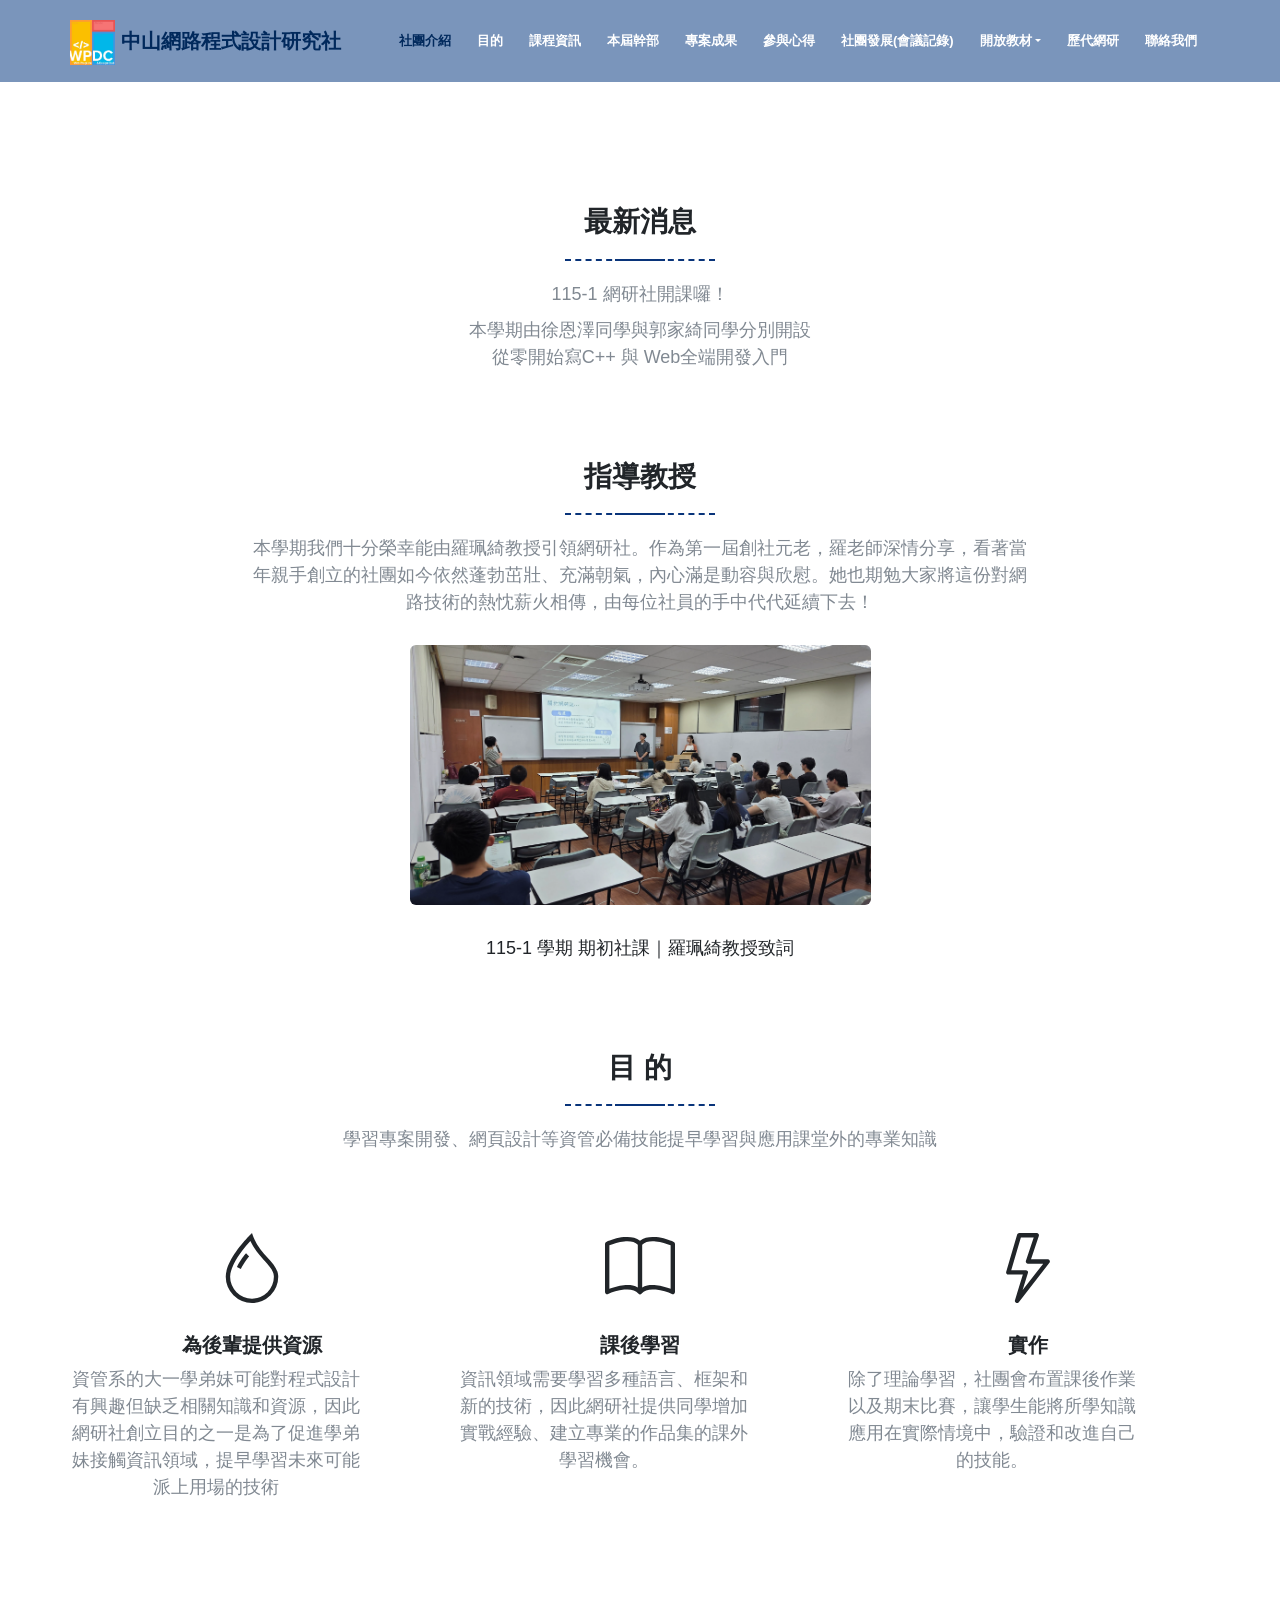
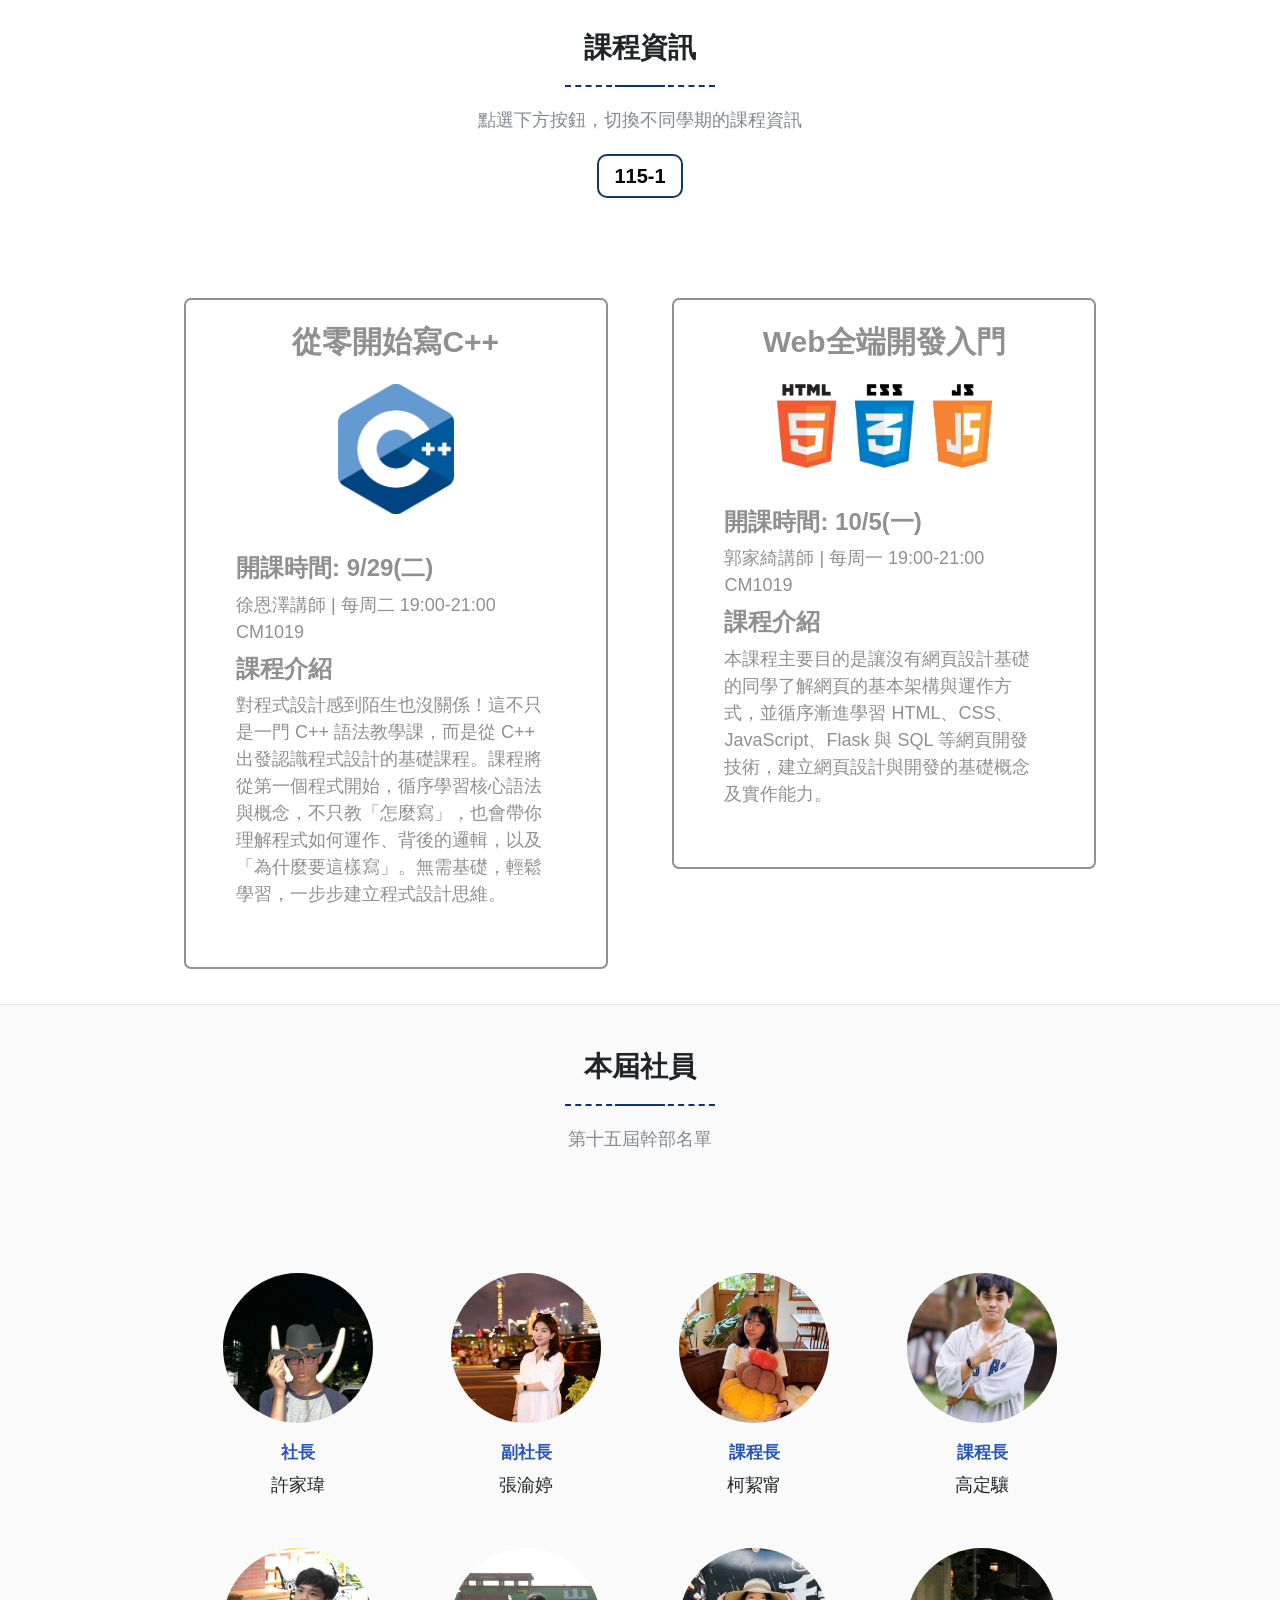
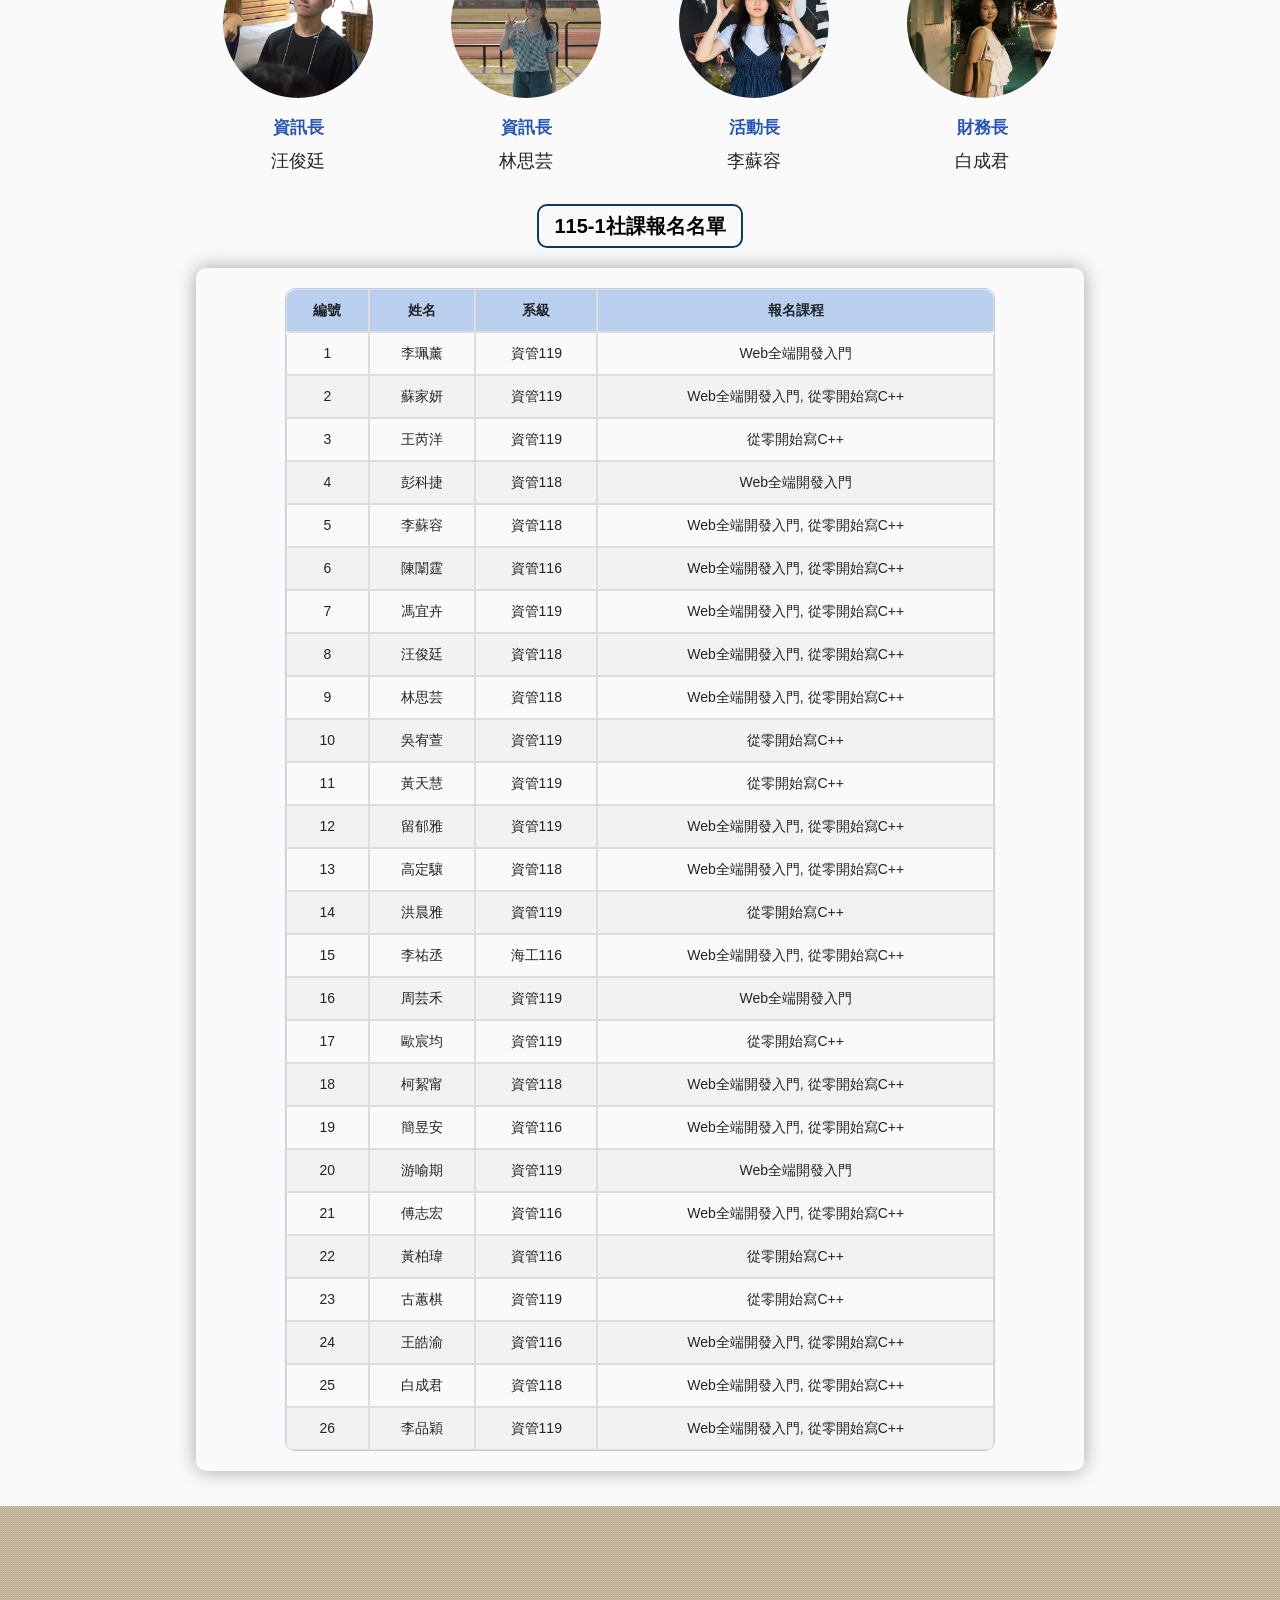
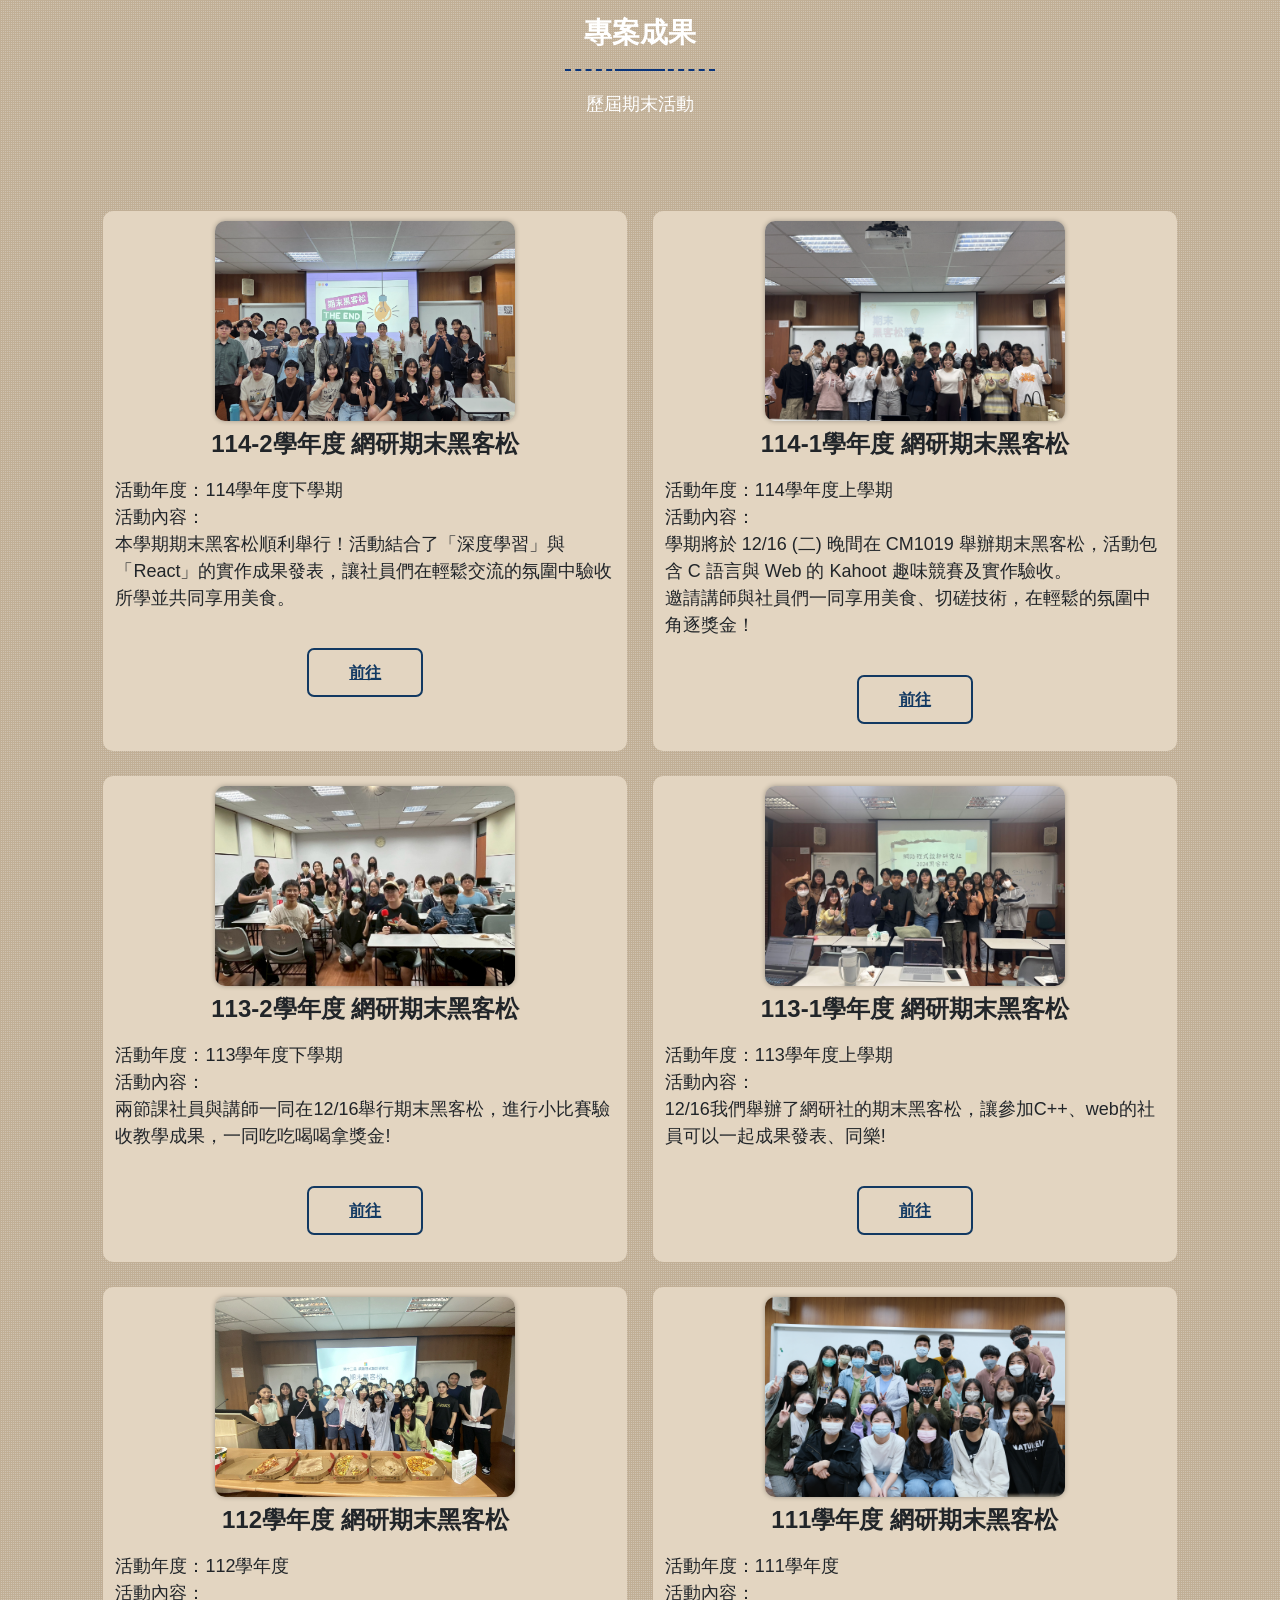
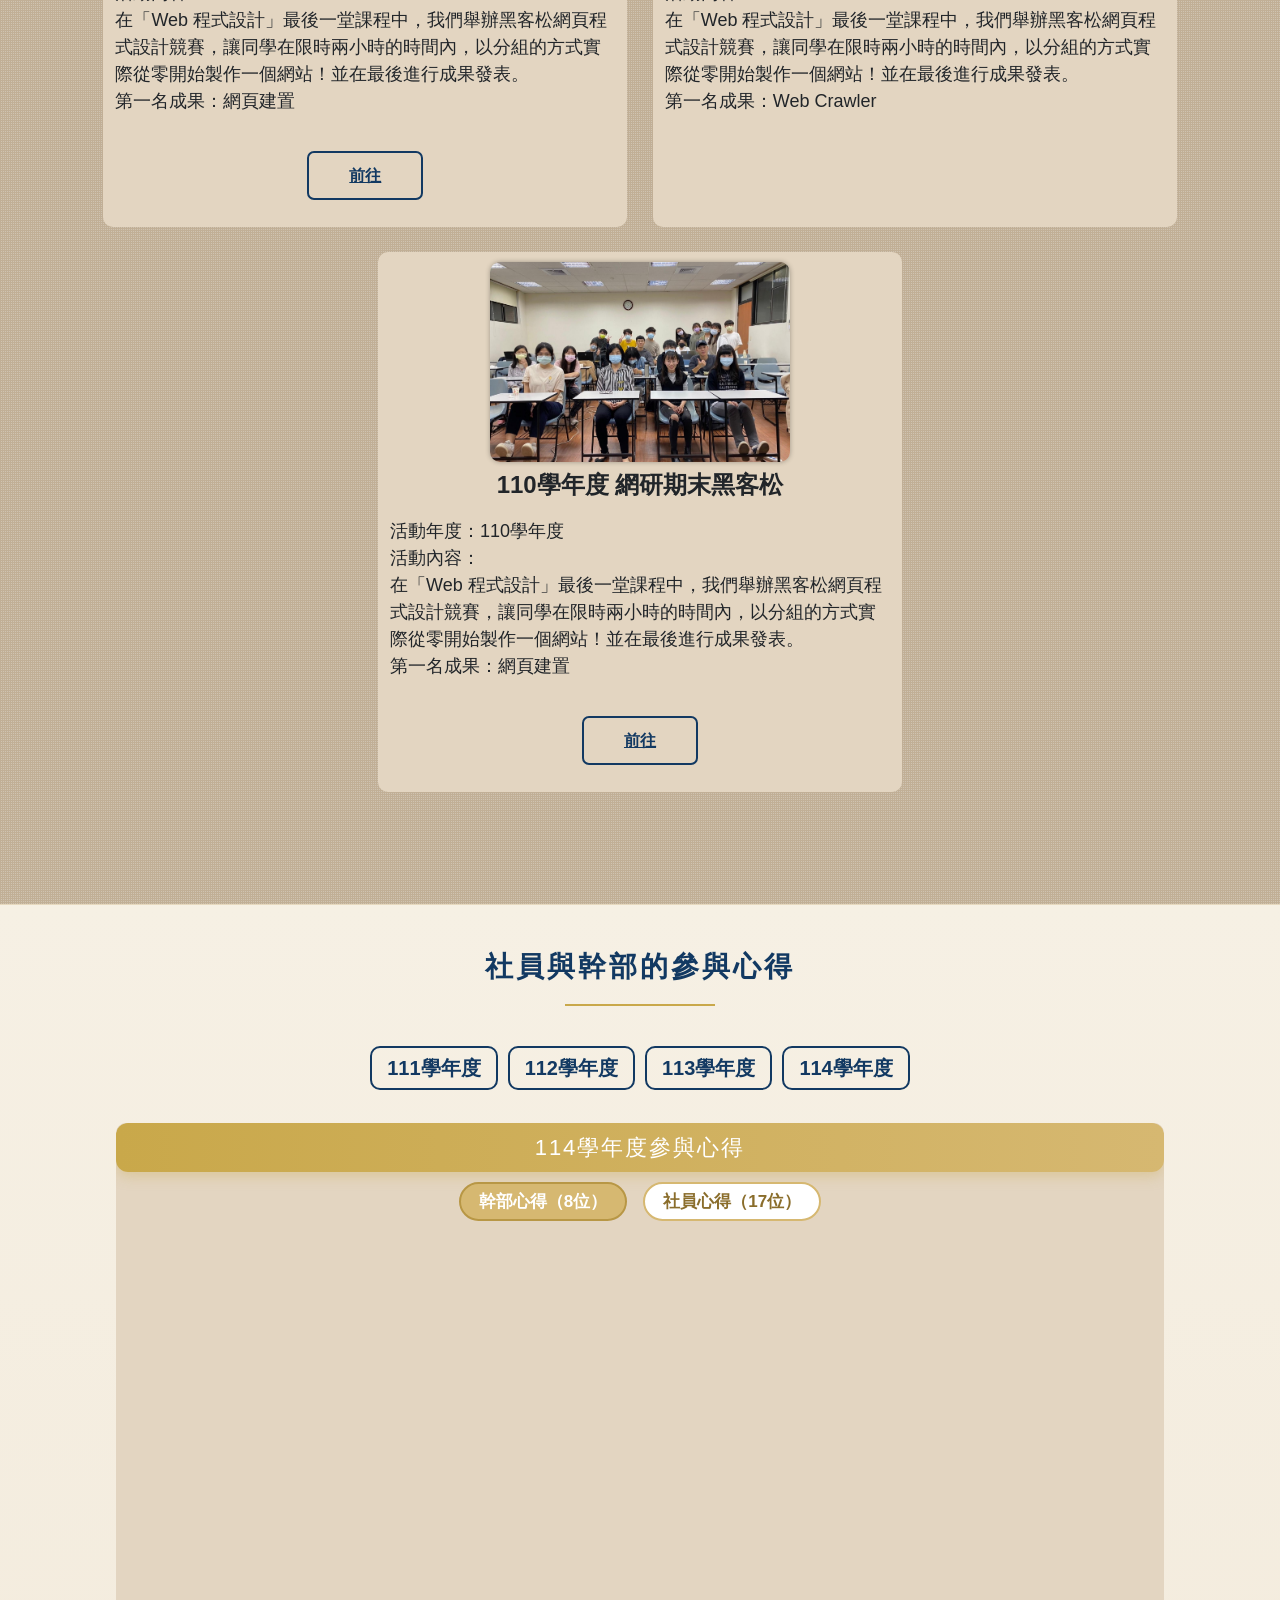
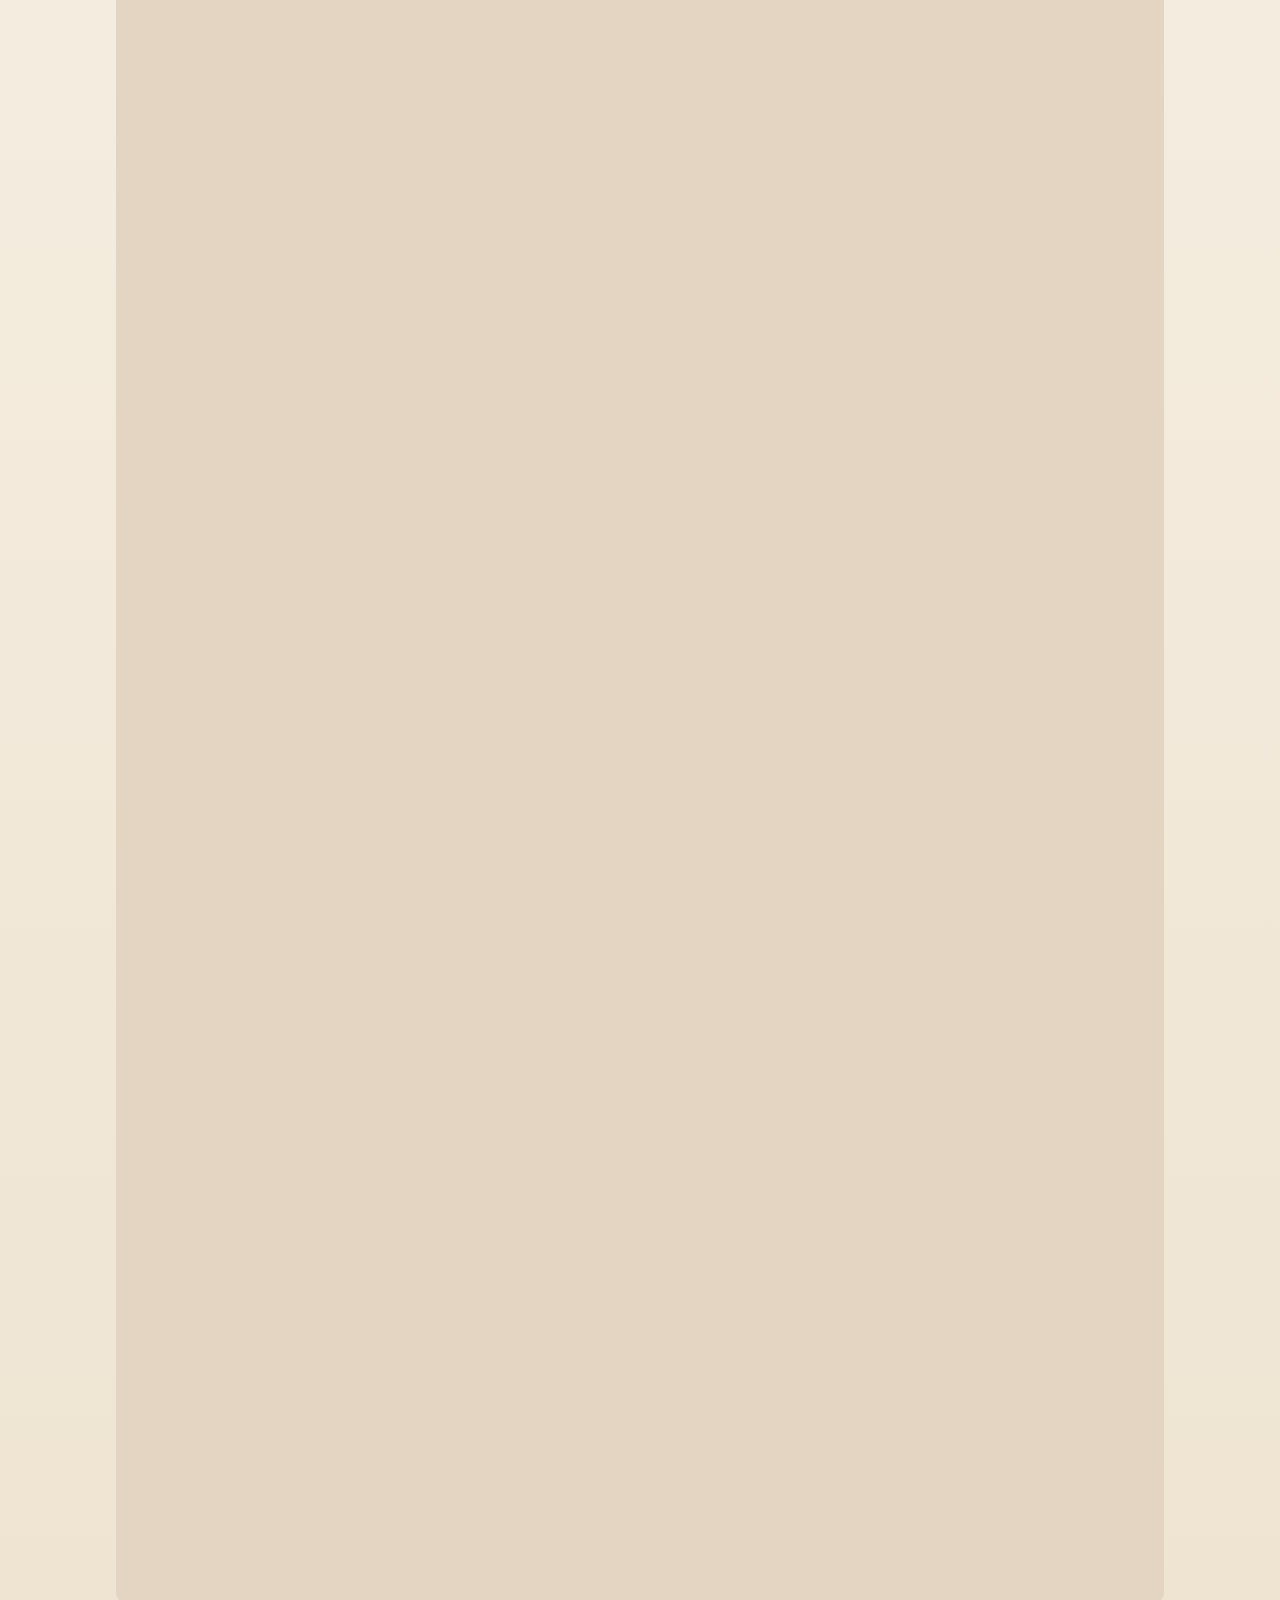
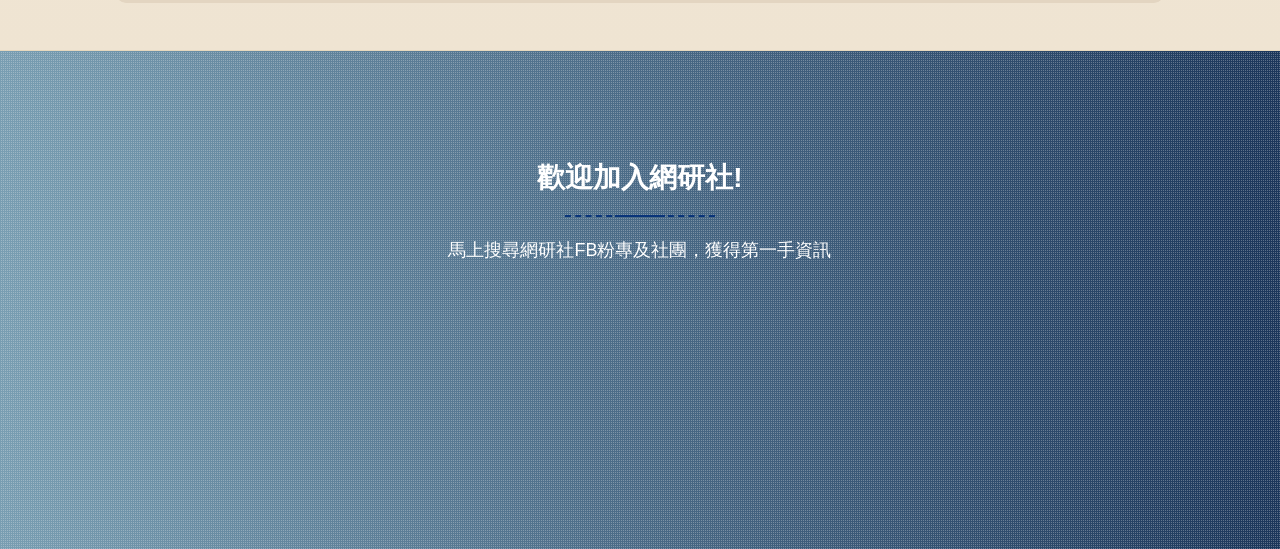
<file: index.html>
<!doctype html>
<html>
  <head>
    <meta name="robots" content="noindex, nofollow" />
    <meta http-equiv="Content-Type" content="text/html; charset=utf-8" />
    <title>中山網路程式設計研究社</title>
    <link rel="icon" type="image/x-icon" href="/images/ui/logo.ico" />
    <!-- <link rel="stylesheet" href="https://cdn.jsdelivr.net/bxslider/4.2.12/jquery.bxslider.css"> -->
    <link rel="stylesheet" href="css/animate.css" />
    <link
      rel="stylesheet"
      href="https://stackpath.bootstrapcdn.com/bootstrap/4.1.1/css/bootstrap.min.css"
      integrity="sha384-WskhaSGFgHYWDcbwN70/dfYBj47jz9qbsMId/iRN3ewGhXQFZCSftd1LZCfmhktB"
      crossorigin="anonymous"
    />

    <link
      href="https://cdn.jsdelivr.net/npm/bootstrap@5.3.2/dist/css/bootstrap.min.css"
      rel="stylesheet"
      integrity="sha384-T3c6CoIi6uLrA9TneNEoa7RxnatzjcDSCmG1MXxSR1GAsXEV/Dwwykc2MPK8M2HN"
      crossorigin="anonymous"
    />
    <link rel="stylesheet" type="text/css" href="css/style.css" />
    <link
      rel="stylesheet"
      href="https://use.fontawesome.com/releases/v5.1.0/css/all.css"
      integrity="sha384-lKuwvrZot6UHsBSfcMvOkWwlCMgc0TaWr+30HWe3a4ltaBwTZhyTEggF5tJv8tbt"
      crossorigin="anonymous"
    />
    <!-- Font Google -->
    <!-- <link href="https://fonts.googleapis.com/css?family=Poppins:300,400,500,600,700" rel="stylesheet"> -->
    <meta name="viewport" content="width=device-width, initial-scale=1.0" />

    <link rel="icon" href="images/ui/logo.jpg" type="image/jpeg" />
    <link rel="shortcut icon" href="images/ui/logo.jpg" type="image/jpeg" />
  </head>
  <script>
    window.addEventListener("DOMContentLoaded", (event) => {
      // 解析 URL 中的參數或 hash
      const params = new URLSearchParams(window.location.search);
      const rawIndex =
        params.get("data-scroll-index") ||
        (window.location.hash ? window.location.hash.replace("#", "") : null);
      if (rawIndex !== null && rawIndex !== "" && !isNaN(rawIndex)) {
        const scrollToTarget = () => {
          const targetElement =
            document.querySelector(`[data-scroll-index='${rawIndex}']`) ||
            document.getElementById(rawIndex);
          if (targetElement) {
            targetElement.scrollIntoView({
              behavior: "smooth",
            });
          }
        };
        // 延遲執行確保導航列非同步加載完成後定位精確
        setTimeout(scrollToTarget, 100);
        setTimeout(scrollToTarget, 400);
      }
    });

    function toggleSemester(semester) {
      document.getElementById("courses-113-1").style.display =
        semester === "113-1" ? "block" : "none";
      document.getElementById("courses-113-2").style.display =
        semester === "113-2" ? "block" : "none";
    }
    function toggleMember(semester) {
      document.getElementById("member-113-1").style.display =
        semester === "113-1" ? "block" : "none";
      document.getElementById("member-113-2").style.display =
        semester === "113-2" ? "block" : "none";
    }
  </script>

  <body>
    <script
      src="https://cdn.jsdelivr.net/npm/bootstrap@5.3.2/dist/js/bootstrap.bundle.min.js"
      integrity="sha384-C6RzsynM9kWDrMNeT87bh95OGNyZPhcTNXj1NW7RuBCsyN/o0jlpcV8Qyq46cDfL"
      crossorigin="anonymous"
    ></script>
    <!---------------------------- Navbar所需要的code --------------------------------------->
    <div id="navbar-container" class="loading">
      <div class="loading-spinner"></div>
    </div>
    <script src="js/include.js"></script>
    <!-------------------------------- End Navbar ------------------------------------------>

    <!-------News Start------->
    <section
      class="video section-padding prelative"
      data-scroll-index="0"
      id="0"
    >
      <div class="container">
        <div class="row" style="width: 50vw">
          <div class="col-md-12">
            <!-- 區塊標題與簡介文字 -->
            <div class="sectioner-header text-center">
              <h3 style="margin-top: 100px">最新消息</h3>
              <span class="line"></span>
              <p>115-1 網研社開課囉！</p>
              <p>
                本學期由<span class="enc" data-n="5b6Q5oGp5r6k"></span
                >同學與<span class="enc" data-n="6YOt5a6257a6"></span
                >同學分別開設 <br />從零開始寫C++ 與 Web全端開發入門
              </p>
            </div>

            <!-- 輪播圖區塊  暫時隱藏-->
            <div class="section-content text-center" style="display: none">
              <div
                id="hackathonCarousel"
                class="carousel slide"
                data-ride="carousel"
              >
                <!-- 輪播指示點（底下小圓點） -->
                <ol class="carousel-indicators">
                  <li
                    data-target="#hackathonCarousel"
                    data-slide-to="0"
                    class="active"
                  ></li>
                  <li data-target="#hackathonCarousel" data-slide-to="1"></li>
                  <li data-target="#hackathonCarousel" data-slide-to="2"></li>
                  <li data-target="#hackathonCarousel" data-slide-to="3"></li>
                </ol>

                <!-- 輪播圖片內容 -->
                <div class="carousel-inner">
                  <div class="carousel-item active">
                    <img
                      class="d-block"
                      src="images/13th/1132_C.jpg"
                      alt="Slide 1"
                    />
                  </div>
                  <div class="carousel-item">
                    <img
                      class="d-block"
                      src="images/13th/pyd1.jpg"
                      alt="Slide 2"
                    />
                  </div>
                  <div class="carousel-item">
                    <img
                      class="d-block"
                      src="images/13th/pyW1.jpg"
                      alt="Slide 3"
                    />
                  </div>
                  <div class="carousel-item">
                    <img
                      class="d-block"
                      src="images/13th/pyw2.jpg"
                      alt="Slide 4"
                    />
                  </div>
                </div>

                <!-- 左右切換箭頭 -->
                <a
                  class="carousel-control-prev"
                  href="#hackathonCarousel"
                  role="button"
                  data-slide="prev"
                >
                  <span
                    class="carousel-control-prev-icon"
                    aria-hidden="true"
                  ></span>
                  <span class="sr-only">Previous</span>
                </a>
                <a
                  class="carousel-control-next"
                  href="#hackathonCarousel"
                  role="button"
                  data-slide="next"
                >
                  <span
                    class="carousel-control-next-icon"
                    aria-hidden="true"
                  ></span>
                  <span class="sr-only">Next</span>
                </a>
              </div>
            </div>
          </div>
        </div>
      </div>
    </section>
    <!-------News End------->

    <section class="video section-padding prelative">
      <div class="container">
        <div class="row">
          <div class="col-md-12">
            <div class="sectioner-header text-center">
              <h3>指導教授</h3>
              <span class="line"></span>
              <p>
                本學期我們十分榮幸能由羅珮綺教授引領網研社。作為第一屆創社元老，羅老師深情分享，看著當年親手創立的社團如今依然蓬勃茁壯、充滿朝氣，內心滿是動容與欣慰。她也期勉大家將這份對網路技術的熱忱薪火相傳，由每位社員的手中代代延續下去！
              </p>
            </div>
            <div class="row justify-content-center">
              <div class="col-md-5 text-center">
                <img
                  src="images/15th/115-1_professor_speech.webp"
                  alt="115-1 學期 期初社課｜羅珮綺教授致詞"
                  class="img-fluid rounded professor"
                  style="max-width: 100%"
                />
                <p style="margin-top: 10px">
                  115-1 學期 期初社課｜羅珮綺教授致詞
                </p>
              </div>

              <!-- 115-2 學期 期初社課（待下學期舉辦後新增）
              <div class="col-md-5 text-center">
                <img
                  src="images/15th/115-2_professor_speech.webp"
                  alt="115-2 學期 期初社課｜羅珮綺教授致詞"
                  class="img-fluid rounded professor"
                  style="max-width: 100%"
                />
                <p style="margin-top: 10px">
                  115-2 學期 期初社課｜羅珮綺教授致詞
                </p>
              </div>
              -->
            </div>
          </div>
        </div>
      </div>
    </section>
    <!-------Prof End------->

    <section
      class="about section-padding prelative"
      data-scroll-index="1"
      id="1"
    >
      <div class="container">
        <div class="row">
          <div class="col-md-12">
            <div class="sectioner-header text-center">
              <h3>目 的</h3>
              <span class="line"></span>
              <p>
                學習專案開發、網頁設計等資管必備技能提早學習與應用課堂外的專業知識
              </p>
            </div>
            <div class="section-content text-center">
              <div class="row">
                <div class="col-md-4">
                  <div class="icon-box wow fadeInUp" data-wow-delay="0.2s">
                    <svg
                      xmlns="http://www.w3.org/2000/svg"
                      width="70"
                      height="70"
                      fill="currentColor"
                      class="bi bi-droplet"
                      viewBox="0 0 16 16"
                    >
                      <path
                        fill-rule="evenodd"
                        d="M7.21.8C7.69.295 8 0 8 0c.109.363.234.708.371 1.038.812 1.946 2.073 3.35 3.197 4.6C12.878 7.096 14 8.345 14 10a6 6 0 0 1-12 0C2 6.668 5.58 2.517 7.21.8zm.413 1.021A31.25 31.25 0 0 0 5.794 3.99c-.726.95-1.436 2.008-1.96 3.07C3.304 8.133 3 9.138 3 10a5 5 0 0 0 10 0c0-1.201-.796-2.157-2.181-3.7l-.03-.032C9.75 5.11 8.5 3.72 7.623 1.82z"
                      />
                      <path
                        fill-rule="evenodd"
                        d="M4.553 7.776c.82-1.641 1.717-2.753 2.093-3.13l.708.708c-.29.29-1.128 1.311-1.907 2.87l-.894-.448z"
                      />
                    </svg>
                    <h5>為後輩提供資源</h5>
                    <p style="justify-self: center">
                      資管系的大一學弟妹可能對程式設計有興趣但缺乏相關知識和資源，因此網研社創立目的之一是為了促進學弟妹接觸資訊領域，提早學習未來可能派上用場的技術
                    </p>
                  </div>
                </div>
                <div class="col-md-4">
                  <div class="icon-box wow fadeInUp" data-wow-delay="0.4s">
                    <svg
                      xmlns="http://www.w3.org/2000/svg"
                      width="70"
                      height="70"
                      fill="currentColor"
                      class="bi bi-book"
                      viewBox="0 0 16 16"
                    >
                      <path
                        d="M1 2.828c.885-.37 2.154-.769 3.388-.893 1.33-.134 2.458.063 3.112.752v9.746c-.935-.53-2.12-.603-3.213-.493-1.18.12-2.37.461-3.287.811V2.828zm7.5-.141c.654-.689 1.782-.886 3.112-.752 1.234.124 2.503.523 3.388.893v9.923c-.918-.35-2.107-.692-3.287-.81-1.094-.111-2.278-.039-3.213.492V2.687zM8 1.783C7.015.936 5.587.81 4.287.94c-1.514.153-3.042.672-3.994 1.105A.5.5 0 0 0 0 2.5v11a.5.5 0 0 0 .707.455c.882-.4 2.303-.881 3.68-1.02 1.409-.142 2.59.087 3.223.877a.5.5 0 0 0 .78 0c.633-.79 1.814-1.019 3.222-.877 1.378.139 2.8.62 3.681 1.02A.5.5 0 0 0 16 13.5v-11a.5.5 0 0 0-.293-.455c-.952-.433-2.48-.952-3.994-1.105C10.413.809 8.985.936 8 1.783z"
                      />
                    </svg>
                    <h5>課後學習</h5>
                    <p style="justify-self: center">
                      資訊領域需要學習多種語言、框架和新的技術，因此網研社提供同學增加實戰經驗、建立專業的作品集的課外學習機會。
                    </p>
                  </div>
                </div>
                <div class="col-md-4">
                  <div class="icon-box wow fadeInUp" data-wow-delay="0.6s">
                    <svg
                      xmlns="http://www.w3.org/2000/svg"
                      width="70"
                      height="70"
                      fill="currentColor"
                      class="bi bi-lightning"
                      viewBox="0 0 16 16"
                    >
                      <path
                        d="M5.52.359A.5.5 0 0 1 6 0h4a.5.5 0 0 1 .474.658L8.694 6H12.5a.5.5 0 0 1 .395.807l-7 9a.5.5 0 0 1-.873-.454L6.823 9.5H3.5a.5.5 0 0 1-.48-.641l2.5-8.5zM6.374 1 4.168 8.5H7.5a.5.5 0 0 1 .478.647L6.78 13.04 11.478 7H8a.5.5 0 0 1-.474-.658L9.306 1H6.374z"
                      />
                    </svg>
                    <h5>實作</h5>
                    <p style="justify-self: center">
                      除了理論學習，社團會布置課後作業以及期末比賽，讓學生能將所學知識應用在實際情境中，驗證和改進自己的技能。
                    </p>
                  </div>
                </div>
              </div>
            </div>
          </div>
        </div>
      </div>
    </section>
    <!-------About End------->

    <!-------課程資訊 Start------->
    <section class="feature section-padding" data-scroll-index="2" id="2">
      <div class="container">
        <div class="row" id="Row2">
          <div class="col-md-12">
            <!-- 區塊標題 -->
            <div class="sectioner-header text-center">
              <h3>課程資訊</h3>
              <span class="line"></span>
              <p>點選下方按鈕，切換不同學期的課程資訊</p>
            </div>

            <!-- 切換按鈕 -->
            <div class="title-link">
              <a href="javascript:void(0)" onclick="toggleSemester('115-1')"
                >115-1</a
              >
              <!-- 暫時隱藏下學期按鈕 -->
              <a
                href="javascript:void(0)"
                onclick="toggleSemester('115-2')"
                style="display: none"
                >115-2</a
              >
            </div>

            <!-- 115-1 課程 -->
            <div class="semester-content" id="courses-115-1">
              <!-- C++ -->
              <div class="section-content text-center">
                <div class="row">
                  <a
                    href="class/class.html?class=1"
                    target="_blank"
                    class="about-btn"
                  >
                    <p class="classTitle">從零開始寫C++</p>
                    <div class="logo">
                      <img
                        src="images/15th/C++-logo.webp"
                        class="img-fluid wow fadeInUp"
                      />
                    </div>
                    <div
                      class="media single-feature wow fadeInUp"
                      data-wow-delay="0.2s"
                    >
                      <div class="media-body text-left">
                        <h4>開課時間: 9/29(二)</h4>
                        <p>
                          <span class="enc" data-n="5b6Q5oGp5r6k"></span>講師 |
                          每周二 19:00-21:00 CM1019
                        </p>
                        <h4>課程介紹</h4>
                        <p>
                          對程式設計感到陌生也沒關係！這不只是一門 C++
                          語法教學課，而是從 C++
                          出發認識程式設計的基礎課程。課程將從第一個程式開始，循序學習核心語法與概念，不只教「怎麼寫」，也會帶你理解程式如何運作、背後的邏輯，以及「為什麼要這樣寫」。無需基礎，輕鬆學習，一步步建立程式設計思維。
                        </p>
                      </div>
                    </div>
                  </a>
                </div>
              </div>
              <!-- WEB -->
              <div class="section-content text-center">
                <div class="row">
                  <a
                    href="class/class.html?class=2"
                    target="_blank"
                    class="about-btn"
                  >
                    <p class="classTitle">Web全端開發入門</p>
                    <div class="logo">
                      <img
                        src="images/15th/web-logo.webp"
                        class="img-fluid wow fadeInUp"
                      />
                    </div>
                    <div
                      class="media single-feature wow fadeInUp"
                      data-wow-delay="0.2s"
                    >
                      <div class="media-body text-left">
                        <h4>開課時間: 10/5(一)</h4>
                        <p>
                          <span class="enc" data-n="6YOt5a6257a6"></span>講師 |
                          每周一 19:00-21:00 CM1019
                        </p>
                        <h4>課程介紹</h4>
                        <p>
                          本課程主要目的是讓沒有網頁設計基礎的同學了解網頁的基本架構與運作方式，並循序漸進學習
                          HTML、CSS、JavaScript、Flask 與 SQL
                          等網頁開發技術，建立網頁設計與開發的基礎概念及實作能力。
                        </p>
                      </div>
                    </div>
                  </a>
                </div>
              </div>
            </div>

            <!-- 115-2 課程 -->
            <div
              class="semester-content"
              id="courses-115-2"
              style="display: none"
            >
              <!-- WEB -->
              <div class="section-content text-center">
                <div class="row">
                  <a
                    href="https://nsysuwebdesignclub-org.github.io/NsysuWebDesignClub14th/class2.html?class=1"
                    target="_blank"
                    class="about-btn"
                  >
                    <p class="classTitle">React.js</p>
                    <div class="logo">
                      <img
                        src="images/14th/React.png"
                        class="img-fluid wow fadeInUp"
                      />
                    </div>
                    <div
                      class="media single-feature wow fadeInUp"
                      data-wow-delay="0.2s"
                    >
                      <div class="media-body text-left">
                        <h4>開課時間: 03/09(一)</h4>
                        <p>李景臣講師 | 每周一 19:00-21:00 CM1019</p>
                        <h4>課程介紹</h4>
                        <p>
                          目前許多大型網站/服務的前端 Web 平台， 包含
                          Facebook、Youtube、Netflix 使用 React 進行架 設。
                          本課程著重在介紹該主流框架的概念，並在實作中帶領大家從
                          0 開始學會用 React 寫出小專 案。 該課程適合熟悉
                          HTML，CSS，Javascript
                          知識，以及了解前後端如何互動的同學參與。
                        </p>
                      </div>
                    </div>
                  </a>
                </div>
              </div>
              <!-- C++ -->
              <div class="section-content text-center">
                <div class="row">
                  <a
                    href="https://nsysuwebdesignclub-org.github.io/NsysuWebDesignClub14th/class2.html?class=2"
                    target="_blank"
                    class="about-btn"
                  >
                    <p class="smallClassTitle">猴子也能學會的深度學習</p>
                    <div class="logo">
                      <img
                        src="images/14th/deeplearning.png"
                        class="img-fluid wow fadeInUp"
                      />
                    </div>
                    <div
                      class="media single-feature wow fadeInUp"
                      data-wow-delay="0.2s"
                    >
                      <div class="media-body text-left">
                        <h4>開課時間: 03/10(二)</h4>
                        <p>張耀仁講師 | 每周二 19:00-21:00 CM1019</p>
                        <h4>課程介紹</h4>
                        <p>
                          這門課目的是作為碩士班深度學習的前置銜接課程，內容包含界燒深度學習技術和應用，
                          了解其中的機制，適合有一點點python基礎的人，coding部分應該會以調整超參數為主
                        </p>
                      </div>
                    </div>
                  </a>
                </div>
              </div>
            </div>
          </div>
        </div>
      </div>

      <!-- JS：學期切換功能 -->
      <script>
        function toggleSemester(semester) {
          document.getElementById("courses-115-1").style.display =
            semester === "115-1" ? "flex" : "none";
          document.getElementById("courses-115-2").style.display =
            semester === "115-2" ? "flex" : "none";
        }
      </script>
    </section>
    <!-------課程資訊 End------->

    <!-------社課紀錄 Start------->
    <!-- 暫時隱藏社課紀錄
    <section class="records section-padding" data-scroll-index="6" id="records">
      <div class="container-fluid" style="max-width: 95%; padding: 0 30px">
        <div class="row">
          <div class="col-md-12">
            <div class="sectioner-header text-center">
              <h3>社課紀錄</h3>
              <span class="line"></span>
              <p>115-2 學期社課簡報</p>
              <p
                style="
                  font-size: 15px;
                  color: #555;
                  max-width: 800px;
                  margin: 10px auto 30px auto;
                  line-height: 1.6;
                "
              >
                此處為社課當天的精選簡報，可以點擊最上面的"開放教材"查看完整教材
              </p>
            </div>
            <div class="section-content text-center">
              <div class="row">
                <div class="col-lg-6 col-md-12 mb-4">
                  <div class="record-card wow fadeInUp" data-wow-delay="0.2s">
                    <h4>React.js 第一堂課 簡報</h4>
                    <div class="iframe-container">
                      <iframe
                        src="https://drive.google.com/file/d/1kvWQMZx3ys3KXBhN3l4cLJOdBQ26Lt8U/preview"
                        width="640"
                        height="480"
                      ></iframe>
                    </div>
                  </div>
                </div>
                <div class="col-lg-6 col-md-12 mb-4">
                  <div class="record-card wow fadeInUp" data-wow-delay="0.4s">
                    <h4>猴子也能學會的深度學習 第一堂課 簡報</h4>
                    <div class="iframe-container">
                      <iframe
                        src="https://drive.google.com/file/d/1Hie-UsgjeVFttykbFrQAVWC8w5Sb1-L-/preview"
                        width="640"
                        height="480"
                      ></iframe>
                    </div>
                  </div>
                </div>
              </div>
            </div>
          </div>
        </div>
      </div>
    </section>
    -->
    <!-------社課紀錄 End------->

    <!-------Team Start------->
    <section class="team section-padding" data-scroll-index="3" id="3">
      <div class="container" id="3container">
        <div class="row" id="memberRow">
          <div class="col-md-12">
            <!-- 標題 -->
            <div class="sectioner-header text-center">
              <h3>本屆社員</h3>
              <span class="line"></span>
              <p>第十五屆幹部名單</p>
            </div>

            <!-- 幹部不分學期 -->
            <div class="section-content text-center">
              <div class="row">
                <div class="col-md-3">
                  <div class="team-detail wow bounce" data-wow-delay="0.2s">
                    <img src="images/15th/cm1.webp" class="img-fluid" />
                    <h4>社長</h4>
                    <p><span class="enc" data-n="6Kix5a6255GL"></span></p>
                  </div>
                </div>
                <div class="col-md-3">
                  <div class="team-detail wow bounce" data-wow-delay="0.4s">
                    <img src="images/15th/cm2.webp" class="img-fluid" />
                    <h4>副社長</h4>
                    <p><span class="enc" data-n="5by15rid5am3"></span></p>
                  </div>
                </div>
                <div class="col-md-3">
                  <div class="team-detail wow bounce" data-wow-delay="0.6s">
                    <img src="images/15th/cm3.webp" class="img-fluid" />
                    <h4>課程長</h4>
                    <p><span class="enc" data-n="5p+v57Wc55Sv"></span></p>
                  </div>
                </div>
                <div class="col-md-3">
                  <div class="team-detail wow bounce" data-wow-delay="0.8s">
                    <img src="images/15th/cm4.webp" class="img-fluid" />
                    <h4>課程長</h4>
                    <p><span class="enc" data-n="6auY5a6a6amk"></span></p>
                  </div>
                </div>
              </div>
              <div class="row">
                <div class="col-md-3">
                  <div class="team-detail wow bounce" data-wow-delay="0.2s">
                    <img src="images/15th/cm5.webp" class="img-fluid" />
                    <h4>資訊長</h4>
                    <p><span class="enc" data-n="5rGq5L+K5bu3"></span></p>
                  </div>
                </div>
                <div class="col-md-3">
                  <div class="team-detail wow bounce" data-wow-delay="0.4s">
                    <img src="images/15th/cm6.webp" class="img-fluid" />
                    <h4>資訊長</h4>
                    <p><span class="enc" data-n="5p6X5oCd6Iq4"></span></p>
                  </div>
                </div>
                <div class="col-md-3">
                  <div class="team-detail wow bounce" data-wow-delay="0.6s">
                    <img src="images/15th/cm7.webp" class="img-fluid" />
                    <h4>活動長</h4>
                    <p><span class="enc" data-n="5p2O6JiH5a65"></span></p>
                  </div>
                </div>
                <div class="col-md-3">
                  <div class="team-detail wow bounce" data-wow-delay="0.8s">
                    <img src="images/15th/cm8.webp" class="img-fluid" />
                    <h4>財務長</h4>
                    <p><span class="enc" data-n="55m95oiQ5ZCb"></span></p>
                  </div>
                </div>
              </div>
            </div>

            <!-- 切換按鈕 -->
            <div class="title-link">
              <a href="javascript:void(0)" onclick="toggleMember('115-1')"
                >115-1社課報名名單</a
              >
              <!-- 暫時隱藏下學期按鈕 -->
              <a
                href="javascript:void(0)"
                onclick="toggleMember('115-2')"
                style="display: none"
                >115-2社課報名名單</a
              >
            </div>

            <!-- 115-1 成員名單 -->
            <div id="member-115-1">
              <div class="wrap">
                <table id="member">
                  <thead>
                    <tr>
                      <th>編號</th>
                      <th>姓名</th>
                      <th>系級</th>
                      <th>報名課程</th>
                    </tr>
                  </thead>
                  <tbody>
                    <!-- 115-1 社課報名名單（已打亂順序，姓名採 Base64 編碼保護個資隱私） -->
                    <tr>
                      <td>1</td>
                      <td><span class="enc" data-n="5p2O54+u6Jaw"></span></td>
                      <td>資管119</td>
                      <td>Web全端開發入門</td>
                    </tr>
                    <tr>
                      <td>2</td>
                      <td><span class="enc" data-n="6JiH5a625aaN"></span></td>
                      <td>資管119</td>
                      <td>Web全端開發入門, 從零開始寫C++</td>
                    </tr>
                    <tr>
                      <td>3</td>
                      <td><span class="enc" data-n="546L6Iqu5rSL"></span></td>
                      <td>資管119</td>
                      <td>從零開始寫C++</td>
                    </tr>
                    <tr>
                      <td>4</td>
                      <td><span class="enc" data-n="5b2t56eR5o23"></span></td>
                      <td>資管118</td>
                      <td>Web全端開發入門</td>
                    </tr>
                    <tr>
                      <td>5</td>
                      <td><span class="enc" data-n="5p2O6JiH5a65"></span></td>
                      <td>資管118</td>
                      <td>Web全端開發入門, 從零開始寫C++</td>
                    </tr>
                    <tr>
                      <td>6</td>
                      <td><span class="enc" data-n="6Zmz6ZeI6ZyG"></span></td>
                      <td>資管116</td>
                      <td>Web全端開發入門, 從零開始寫C++</td>
                    </tr>
                    <tr>
                      <td>7</td>
                      <td><span class="enc" data-n="6aau5a6c5Y2J"></span></td>
                      <td>資管119</td>
                      <td>Web全端開發入門, 從零開始寫C++</td>
                    </tr>
                    <tr>
                      <td>8</td>
                      <td><span class="enc" data-n="5rGq5L+K5bu3"></span></td>
                      <td>資管118</td>
                      <td>Web全端開發入門, 從零開始寫C++</td>
                    </tr>
                    <tr>
                      <td>9</td>
                      <td><span class="enc" data-n="5p6X5oCd6Iq4"></span></td>
                      <td>資管118</td>
                      <td>Web全端開發入門, 從零開始寫C++</td>
                    </tr>
                    <tr>
                      <td>10</td>
                      <td><span class="enc" data-n="5ZCz5a6l6JCx"></span></td>
                      <td>資管119</td>
                      <td>從零開始寫C++</td>
                    </tr>
                    <tr>
                      <td>11</td>
                      <td><span class="enc" data-n="6buD5aSp5oWn"></span></td>
                      <td>資管119</td>
                      <td>從零開始寫C++</td>
                    </tr>
                    <tr>
                      <td>12</td>
                      <td><span class="enc" data-n="55WZ6YOB6ZuF"></span></td>
                      <td>資管119</td>
                      <td>Web全端開發入門, 從零開始寫C++</td>
                    </tr>
                    <tr>
                      <td>13</td>
                      <td><span class="enc" data-n="6auY5a6a6amk"></span></td>
                      <td>資管118</td>
                      <td>Web全端開發入門, 從零開始寫C++</td>
                    </tr>
                    <tr>
                      <td>14</td>
                      <td><span class="enc" data-n="5rSq5pmo6ZuF"></span></td>
                      <td>資管119</td>
                      <td>從零開始寫C++</td>
                    </tr>
                    <tr>
                      <td>15</td>
                      <td><span class="enc" data-n="5p2O56WQ5Lie"></span></td>
                      <td>海工116</td>
                      <td>Web全端開發入門, 從零開始寫C++</td>
                    </tr>
                    <tr>
                      <td>16</td>
                      <td><span class="enc" data-n="5ZGo6Iq456a+"></span></td>
                      <td>資管119</td>
                      <td>Web全端開發入門</td>
                    </tr>
                    <tr>
                      <td>17</td>
                      <td><span class="enc" data-n="5q2Q5a645Z2H"></span></td>
                      <td>資管119</td>
                      <td>從零開始寫C++</td>
                    </tr>
                    <tr>
                      <td>18</td>
                      <td><span class="enc" data-n="5p+v57Wc55Sv"></span></td>
                      <td>資管118</td>
                      <td>Web全端開發入門, 從零開始寫C++</td>
                    </tr>
                    <tr>
                      <td>19</td>
                      <td><span class="enc" data-n="57Ch5pix5a6J"></span></td>
                      <td>資管116</td>
                      <td>Web全端開發入門, 從零開始寫C++</td>
                    </tr>
                    <tr>
                      <td>20</td>
                      <td><span class="enc" data-n="5ri45Za75pyf"></span></td>
                      <td>資管119</td>
                      <td>Web全端開發入門</td>
                    </tr>
                    <tr>
                      <td>21</td>
                      <td><span class="enc" data-n="5YKF5b+X5a6P"></span></td>
                      <td>資管116</td>
                      <td>Web全端開發入門, 從零開始寫C++</td>
                    </tr>
                    <tr>
                      <td>22</td>
                      <td><span class="enc" data-n="6buD5p+P55GL"></span></td>
                      <td>資管116</td>
                      <td>從零開始寫C++</td>
                    </tr>
                    <tr>
                      <td>23</td>
                      <td><span class="enc" data-n="5Y+k6JWZ5qOL"></span></td>
                      <td>資管119</td>
                      <td>從零開始寫C++</td>
                    </tr>
                    <tr>
                      <td>24</td>
                      <td><span class="enc" data-n="546L55qT5rid"></span></td>
                      <td>資管116</td>
                      <td>Web全端開發入門, 從零開始寫C++</td>
                    </tr>
                    <tr>
                      <td>25</td>
                      <td><span class="enc" data-n="55m95oiQ5ZCb"></span></td>
                      <td>資管118</td>
                      <td>Web全端開發入門, 從零開始寫C++</td>
                    </tr>
                    <tr>
                      <td>26</td>
                      <td><span class="enc" data-n="5p2O5ZOB56mO"></span></td>
                      <td>資管119</td>
                      <td>Web全端開發入門, 從零開始寫C++</td>
                    </tr>
                  </tbody>
                </table>
              </div>
            </div>

            <!-- 115-2 成員名單 -->
            <div id="member-115-2" style="display: none">
              <div class="wrap">
                <table id="member">
                  <thead>
                    <tr>
                      <th>編號</th>
                      <th>姓名</th>
                      <th>系級</th>
                      <th>報名課程</th>
                    </tr>
                  </thead>
                  <tbody>
                    <tr>
                      <td>1</td>
                      <td>陳家晨</td>
                      <td>資管117</td>
                      <td>React</td>
                    </tr>
                    <tr>
                      <td>2</td>
                      <td>林思芸</td>
                      <td>資管118</td>
                      <td>深度學習</td>
                    </tr>
                    <tr>
                      <td>3</td>
                      <td>張微咏</td>
                      <td>資管117</td>
                      <td>深度學習, React</td>
                    </tr>
                    <tr>
                      <td>4</td>
                      <td>柯絜甯</td>
                      <td>資管118</td>
                      <td>深度學習, React</td>
                    </tr>
                    <tr>
                      <td>5</td>
                      <td>白成君</td>
                      <td>資管118</td>
                      <td>深度學習</td>
                    </tr>
                    <tr>
                      <td>6</td>
                      <td>翁圓舒</td>
                      <td>資管117</td>
                      <td>深度學習, React</td>
                    </tr>
                    <tr>
                      <td>7</td>
                      <td>吳英綺</td>
                      <td>資管118</td>
                      <td>深度學習, React</td>
                    </tr>
                    <tr>
                      <td>8</td>
                      <td>賴昱璇</td>
                      <td>資管116</td>
                      <td>深度學習</td>
                    </tr>
                    <tr>
                      <td>9</td>
                      <td>郭芳妤</td>
                      <td>資管117</td>
                      <td>React</td>
                    </tr>
                    <tr>
                      <td>10</td>
                      <td>陳顥予</td>
                      <td>資管118</td>
                      <td>深度學習</td>
                    </tr>
                    <tr>
                      <td>11</td>
                      <td>林詩穎</td>
                      <td>資管117</td>
                      <td>深度學習, React</td>
                    </tr>
                    <tr>
                      <td>12</td>
                      <td>汪俊廷</td>
                      <td>資管118</td>
                      <td>深度學習, React</td>
                    </tr>
                    <tr>
                      <td>13</td>
                      <td>方敬棠</td>
                      <td>資管115</td>
                      <td>深度學習</td>
                    </tr>
                    <tr>
                      <td>14</td>
                      <td>陳粢渝</td>
                      <td>資管117</td>
                      <td>深度學習, React</td>
                    </tr>
                    <tr>
                      <td>15</td>
                      <td>楊雅安</td>
                      <td>資管116</td>
                      <td>深度學習, React</td>
                    </tr>
                    <tr>
                      <td>16</td>
                      <td>蔡以恩</td>
                      <td>資管118</td>
                      <td>深度學習</td>
                    </tr>
                    <tr>
                      <td>17</td>
                      <td>凌于婷</td>
                      <td>資管117</td>
                      <td>深度學習, React</td>
                    </tr>
                    <tr>
                      <td>18</td>
                      <td>吳岱庭</td>
                      <td>資管118</td>
                      <td>React</td>
                    </tr>
                    <tr>
                      <td>19</td>
                      <td>張渝婷</td>
                      <td>資管117</td>
                      <td>深度學習, React</td>
                    </tr>
                    <tr>
                      <td>20</td>
                      <td>李蘇容</td>
                      <td>資管118</td>
                      <td>深度學習, React</td>
                    </tr>
                    <tr>
                      <td>21</td>
                      <td>陳佳晨</td>
                      <td>資管117</td>
                      <td>深度學習, React</td>
                    </tr>
                    <tr>
                      <td>22</td>
                      <td>王芊婷</td>
                      <td>資管115</td>
                      <td>深度學習</td>
                    </tr>
                    <tr>
                      <td>23</td>
                      <td>范予綸</td>
                      <td>資管118</td>
                      <td>深度學習, React</td>
                    </tr>
                  </tbody>
                </table>
              </div>
            </div>
          </div>
        </div>
      </div>

      <!-- JS：學期成員切換功能 -->
      <script>
        function toggleMember(semester) {
          document.getElementById("member-115-1").style.display =
            semester === "115-1" ? "block" : "none";
          document.getElementById("member-115-2").style.display =
            semester === "115-2" ? "block" : "none";
        }
      </script>
    </section>
    <!-------Team End------->

    <!-- 專案成果start -->
    <!-------專案成果 End------->
    <section class="testimonial section-padding" data-scroll-index="4" id="4">
      <div class="container">
        <div class="row">
          <div class="col-md-12">
            <div class="sectioner-header text-center white">
              <h3>專案成果</h3>
              <span class="line"></span>
              <p class="white">歷屆期末活動</p>
            </div>
            <div class="section-content">
              <div class="row">
                <!-- 114-2 -->
                <div class="col-md-6">
                  <div class="container">
                    <div class="image-cell">
                      <img
                        src="images/14th/黑客松下/114-2黑克松大合照.webp"
                        alt="Image 2"
                      />
                    </div>
                    <div class="title">
                      <h4>114-2學年度 網研期末黑客松</h4>
                    </div>
                    <p>
                      活動年度：114學年度下學期<br />活動內容：<br />本學期期末黑客松順利舉行！活動結合了「深度學習」與「React」的實作成果發表，讓社員們在輕鬆交流的氛圍中驗收所學並共同享用美食。
                    </p>
                    <a
                      id="link1"
                      class="history-btn"
                      href="https://nsysuwebdesignclub-org.github.io/NsysuWebDesignClub14th/114_2_hak.html"
                      target="_blank"
                      >前往</a
                    >
                  </div>
                </div>

                <!-- 114-1 -->
                <div class="col-md-6">
                  <div class="container">
                    <div class="image-cell">
                      <img
                        src="images/14th/黑客松上/photo2.webp"
                        alt="Image 2"
                      />
                    </div>
                    <div class="title">
                      <h4>114-1學年度 網研期末黑客松</h4>
                    </div>
                    <p>
                      活動年度：114學年度上學期<br />活動內容：<br />學期將於
                      12/16 (二) 晚間在 CM1019 舉辦期末黑客松，活動包含 C 語言與
                      Web 的 Kahoot 趣味競賽及實作驗收。<br />邀請講師與社員們一同享用美食、切磋技術，在輕鬆的氛圍中角逐獎金！
                    </p>
                    <a
                      id="link1"
                      class="history-btn"
                      href="https://nsysuwebdesignclub-org.github.io/NsysuWebDesignClub14th/114_1_hak.html"
                      target="_blank"
                      >前往</a
                    >
                  </div>
                </div>

                <!-- 113-2 -->
                <div class="col-md-6">
                  <div class="container">
                    <div class="image-cell">
                      <img
                        src="images/13th/黑客松下/LINE_ALBUM_黑客松下_250606_38.jpg"
                        alt="Image 2"
                      />
                    </div>
                    <div class="title">
                      <h4>113-2學年度 網研期末黑客松</h4>
                    </div>
                    <p>
                      活動年度：113學年度下學期<br />活動內容：<br />兩節課社員與講師一同在12/16舉行期末黑客松，進行小比賽驗收教學成果，一同吃吃喝喝拿獎金!
                    </p>
                    <a
                      id="link1"
                      class="history-btn"
                      href="https://nsysuwebdesignclub-org.github.io/NsysuWebDesignClub13th/113_2_hak.html"
                      target="_blank"
                      >前往</a
                    >
                  </div>
                </div>

                <!-- 113-1 -->
                <div class="col-md-6">
                  <div class="container">
                    <div class="image-cell">
                      <img src="images/13th/黑客松上/1.jpg" alt="Image 2" />
                    </div>
                    <div class="title">
                      <h4>113-1學年度 網研期末黑客松</h4>
                    </div>
                    <p>
                      活動年度：113學年度上學期<br />活動內容：<br />12/16我們舉辦了網研社的期末黑客松，讓參加C++、web的社員可以一起成果發表、同樂!
                    </p>
                    <a
                      id="link1"
                      class="history-btn"
                      href="https://nsysuwebdesignclub-org.github.io/NsysuWebDesignClub13th/113_1_hak.html"
                      target="_blank"
                      >前往</a
                    >
                  </div>
                </div>

                <!-- 112 -->
                <div class="col-md-6">
                  <div class="container">
                    <div class="image-cell">
                      <img src="images/12th/11201黑客松.webp" alt="Image 2" />
                    </div>
                    <div class="title">
                      <h4>112學年度 網研期末黑客松</h4>
                    </div>
                    <p>
                      活動年度：112學年度<br />活動內容：<br />在「Web
                      程式設計」最後一堂課程中，我們舉辦黑客松網頁程式設計競賽，讓同學在限時兩小時的時間內，以分組的方式實際從零開始製作一個網站！並在最後進行成果發表。<br />第一名成果：網頁建置
                    </p>
                    <a
                      id="link1"
                      class="history-btn"
                      href="https://nsysuwebdesignclub-org.github.io/NsysuWebDesignClub12th/112_1_hak.html"
                      target="_blank"
                      >前往</a
                    >
                  </div>
                </div>

                <!-- 111 -->
                <div class="col-md-6">
                  <div class="container">
                    <div class="image-cell">
                      <img src="images/11th/111_1.webp" alt="Image 1" />
                    </div>
                    <div class="title">
                      <h4>111學年度 網研期末黑客松</h4>
                    </div>
                    <p>
                      活動年度：111學年度<br />活動內容：<br />在「Web
                      程式設計」最後一堂課程中，我們舉辦黑客松網頁程式設計競賽，讓同學在限時兩小時的時間內，以分組的方式實際從零開始製作一個網站！並在最後進行成果發表。<br />第一名成果：Web
                      Crawler
                    </p>
                    <!-- <a id="link2" class="history-btn" href="https://3m0oimglzdaks8uz5dt9ra.on.drv.tw/%E7%B6%B2%E7%A0%94/result.html" target="_blank">前往</a> -->
                  </div>
                </div>

                <!-- 110 -->
                <div class="col-md-6">
                  <div class="container">
                    <div class="image-cell">
                      <img src="images/10th/110_1.jpg" alt="Image 2" />
                    </div>
                    <div class="title">
                      <h4>110學年度 網研期末黑客松</h4>
                    </div>
                    <p>
                      活動年度：110學年度<br />活動內容：<br />在「Web
                      程式設計」最後一堂課程中，我們舉辦黑客松網頁程式設計競賽，讓同學在限時兩小時的時間內，以分組的方式實際從零開始製作一個網站！並在最後進行成果發表。<br />第一名成果：網頁建置
                    </p>
                    <a
                      id="link3"
                      class="history-btn"
                      href="https://sites.google.com/view/1101wpdc/%E5%AD%B8%E5%93%A1%E6%88%90%E6%9E%9C?authuser=0"
                      target="_blank"
                      >前往</a
                    >
                  </div>
                </div>
              </div>
            </div>
          </div>
        </div>
      </div>
    </section>
    <style>
      /* 黑客松的style */
      .testimonial {
        background: #c1af96 !important;
      }

      #3 .section-content .row {
        gap: 3px;
      }

      .row {
        display: flex;
        justify-content: center;
      }

      #memberRow.row {
        width: 80% !important;
      }

      .col-md-6 {
        width: 45% !important;
        /* margin: 0vh 0vh 3vh 0px; */
        background-color: #e3d5c1;
        border-radius: 10px;
        margin: 1vw 1vw !important;
      }

      .container {
        display: flex;
        flex-direction: column;
        align-items: center;
        justify-content: center;
        padding: 10px 0px 0px 0px;
      }

      .container .title h4 {
        margin: 1vh 0vh;
      }

      .container p {
        margin: 1vh 0vh;
        /* max-width: 80%; */
        font-size: large;
      }

      .container .history-btn {
        margin: 3vh;
      }

      #Row2 {
        margin-left: 10% !important;
        margin-right: 10% !important;
      }

      #courses-115-1,
      #courses-115-2 {
        display: flex;
        justify-content: space-between;
      }

      #courses-115-1 .section-content,
      #courses-115-2 .section-content {
        max-width: 45%;
      }

      .experienceTitle {
        width: 100%;
        text-align: center;
        font-size: 22px !important;
        padding: 8px;
        margin-block-start: 0 !important;
        margin-block-end: 0 !important;
        background-color: #d6b871d3;
      }
    </style>

    <!-------成員的參與心得與動機 Start------->
    <section class="faq section-padding prelative" data-scroll-index="5" id="5">
      <div class="container">
        <div class="row">
          <div class="sectioner-header text-center">
            <h3>社員與幹部的參與心得</h3>
            <span class="line"></span>
          </div>
          <!-- 切換按鈕 -->
          <div class="title-link">
            <a href="javascript:void(0)" onclick="ExperienceChange('111')"
              >111學年度</a
            >
            <a href="javascript:void(0)" onclick="ExperienceChange('112')"
              >112學年度</a
            >
            <a href="javascript:void(0)" onclick="ExperienceChange('113')"
              >113學年度</a
            >
            <a href="javascript:void(0)" onclick="ExperienceChange('114')"
              >114學年度</a
            >
          </div>

          <div
            id="ExperienceChange114"
            class="col-md-6"
            style="
              width: 90% !important;
              padding: 0 !important;
              overflow-x: hidden;
            "
          >
            <p class="experienceTitle">114學年度參與心得</p>
            <div class="section-content">
              <!-- 幹部/社員 切換按鈕 -->
              <div
                class="role-link"
                style="text-align: center; margin-bottom: 12px"
              >
                <a
                  href="javascript:void(0)"
                  onclick="ExperienceRoleChange('staff')"
                  class="active"
                  >幹部心得（8位）</a
                >
                <a
                  href="javascript:void(0)"
                  onclick="ExperienceRoleChange('member')"
                  >社員心得（17位）</a
                >
              </div>
              <div id="ExperienceRoleStaff" class="row">
                <div
                  class="col-md-6 faq-content wow fadeInUp"
                  data-wow-delay="0.2s"
                >
                  <h4><span class="enc" data-n="546L5Yui5YWo77ya"></span></h4>
                  <p>
                    擔任網研社社長，我有幸參與並主導本屆課程的整體規劃與安排。從找講師到申請經費再到舉辦黑客松，帶領著社團幹部們一起將網研社承辦好，除了參與課程的同學以外，我也從中學習了不少！
                    網研社不單只是教程式的地方，更是一個提供在課後想要自主加強學習同學們的優質資源。講師們從零開始循序漸進的教導讓基礎不好的同學也能跟上課程。期許未來的網研社，能一直為想要學習的大家在平日晚上七點鐘點亮一盞燈，陪伴更多願意學習程式的夥伴們一點一點進步。
                  </p>
                </div>
                <div
                  class="col-md-6 faq-content wow fadeInUp"
                  data-wow-delay="0.2s"
                >
                  <h4><span class="enc" data-n="6Kix5a6255GL77ya"></span></h4>
                  <p>
                    這是我首次體驗當社團的副社長，能夠和各個幹部一起合作是個非常難得的體驗。除了了解如何和社長共同帶領一個團隊，更深刻理解這個社團的運作模式與核心精神。在網路程式設計研究社中，我們不只是單純地學習程式技術，更在每一次的活動籌備與課程規劃中，培養了溝通協調與解決問題的能力。擔任副社長讓我學會如何在幕後默默支撐整個團隊，在社長需要時給予協助，在幹部迷茫時提供方向。這段經歷讓我成長許多，不僅在技術層面有所精進，更在領導力與團隊合作上獲得了寶貴的磨練。期許未來能將這份經驗傳承下去，讓社團持續蓬勃發展。
                  </p>
                </div>
                <div
                  class="col-md-6 faq-content wow fadeInUp"
                  data-wow-delay="0.4s"
                >
                  <h4><span class="enc" data-n="57+B5ZyT6IiS77ya"></span></h4>
                  <p>
                    在擔任課程長的這一段時間，我更懂得如何尋找講師、和講師溝通協調並傳達資訊。此外，當幹部的期間我也會去聽社團課，學到了資管系課程以外的內容，是不可多得的收穫。也有輔助系上學習的課程，可以讓我更好銜接系上的課（例如剛好網研有上web，就可以在社團時間時討論系上web課的課後作業）。期末黑客松也很有趣～有披薩炸雞吃超級開心。
                  </p>
                </div>
                <div
                  class="col-md-6 faq-content wow fadeInUp"
                  data-wow-delay="0.4s"
                >
                  <h4><span class="enc" data-n="6Zmz57Ki5rid77ya"></span></h4>
                  <p>
                    從大一擔任社員，到大二擔任幹部，這一路上的學習與參與，讓我深刻感受到網研社是一個對學習非常有幫助的社團。一開始，我對程式相關知識都不是很熟悉，但學長姐總是很有耐心地回答問題，讓我在遇到困難時能夠很快的找到解決方法。期末的黑客松活動，是我最期待的活動，大家能夠在輕鬆愉快的氛圍下，將這學期所學到的知識實際應用出來。非常開心能加入網研社，這段經驗讓我收穫許多，也為未來的學習與發展奠定了良好的基礎。
                  </p>
                </div>
                <div
                  class="col-md-6 faq-content wow fadeInUp"
                  data-wow-delay="0.6s"
                >
                  <h4><span class="enc" data-n="5by15rid5am377ya"></span></h4>
                  <p>
                    擔任社團資訊長期間，讓我學習到許多課堂上無法獲得的經驗。不僅提升了與幹部及社員之間的溝通與合作能力，也讓我了解一場活動從規劃、宣傳到執行的每個環節都需要細心安排與團隊配合。透過實際參與活動籌備，我更深刻體會到活動經營的細節與不易，也培養了解決問題及應變的能力，這段經歷讓我成長許多。
                  </p>
                </div>
                <div
                  class="col-md-6 faq-content wow fadeInUp"
                  data-wow-delay="0.6s"
                >
                  <h4><span class="enc" data-n="5by15b6u5ZKP77ya"></span></h4>
                  <p>
                    這一年來作為網研社的資訊長，除了負責大大小小社員的日常庶務，每堂課前的事前準備，已經成為我一週不可或缺的一部分。這份工作雖然多是隱身在幕後的任務，像是處理器材借用、排除技術問題，或是提前佈置教學環境，卻讓我學會了如何有條理地安排事務。雖然偶爾也會擔心自己有哪裡沒顧慮到，但我總是盡全力做好每一次的準備工作。看著每週的社團課程都能因為這些前置作業而順利展開，那份成就感便是我最大的收穫。這段經歷讓我變得更加細心，也更懂得如何成為團隊中可靠的後盾。
                  </p>
                </div>
                <div
                  class="col-md-6 faq-content wow fadeInUp"
                  data-wow-delay="0.8s"
                >
                  <h4><span class="enc" data-n="5YeM5LqO5am377ya"></span></h4>
                  <p>
                    身為網研社的活動長，這一年我不只學到許多網頁實作、程式設計與團隊合作的知識，也更深刻體會到舉辦活動背後所需要的規劃與協調能力。從安排課程、聯繫講師、協助社員，到籌備黑客松等活動，每個環節都需要耐心，也需要與其他幹部密切合作。雖然過程中有時會遇到突發狀況或壓力，但看到大家願意參與、學習，甚至完成自己的作品，就覺得一切都很值得。對我來說，網研社不只是學習技術的地方，也是一個讓大家互相交流、共同成長的社群。這段經驗讓我收穫很多，也讓我更期待未來能繼續為其他人帶來更多有意義的活動。
                  </p>
                </div>
                <div
                  class="col-md-6 faq-content wow fadeInUp"
                  data-wow-delay="0.8s"
                >
                  <h4><span class="enc" data-n="5p6X6Kmp56mO77ya"></span></h4>
                  <p>
                    這學年擔任網路程式研究社財務長，主要負責協助處理社團補助、保證金收取與退還，以及期末黑客松活動的獎金規劃與餐點訂購等事務。在與其他幹部協調與對社員溝通的過程中，我學會了更有條理地安排流程，也提升了溝通與協作能力，理解團隊分工的重要性。面對黑客松活動的準備，也讓我更清楚活動細節管理與財務控管的責任。除此之外，社團提供的程式課程讓我有機會學習更多實作技能，獲益良多。這段經驗不僅讓我在能力上成長，也讓我更珍惜團隊共同完成目標的過程。
                  </p>
                </div>
              </div>
              <div id="ExperienceRoleMember" class="row" style="display: none">
                <div
                  class="col-md-6 faq-content wow fadeInUp"
                  data-wow-delay="0.2s"
                >
                  <h4><span class="enc" data-n="6Zmz5a625pmo77ya"></span></h4>
                  <p>
                    React還蠻有趣的，一開始覺得有點看不懂，但實際跟著做之後就比較有感覺。期望之後可以多教一些網頁互動的東西
                  </p>
                </div>
                <div
                  class="col-md-6 faq-content wow fadeInUp"
                  data-wow-delay="0.2s"
                >
                  <h4><span class="enc" data-n="5p6X5oCd6Iq477ya"></span></h4>
                  <p>
                    深度學習對我來說有點難，學長講得很好，不過上完之後有比較知道Ai大概是怎麼運作的。雖然沒有到很熟，但覺得有學到新東西
                  </p>
                </div>
                <div
                  class="col-md-6 faq-content wow fadeInUp"
                  data-wow-delay="0.4s"
                >
                  <h4><span class="enc" data-n="5p+v57Wc55Sv77ya"></span></h4>
                  <p>
                    這次同時學到react還有深度學習，感覺內容蠻多的。React比較能馬上看到成果，深度學習就比較需要慢慢理解，最後黑客松也很好玩的
                  </p>
                </div>
                <div
                  class="col-md-6 faq-content wow fadeInUp"
                  data-wow-delay="0.4s"
                >
                  <h4><span class="enc" data-n="55m95oiQ5ZCb77ya"></span></h4>
                  <p>
                    講師講的好難，但還是有學到一點東西，知道AI不是隨便跑出答案的
                  </p>
                </div>
                <div
                  class="col-md-6 faq-content wow fadeInUp"
                  data-wow-delay="0.6s"
                >
                  <h4><span class="enc" data-n="5ZCz6Iux57a677ya"></span></h4>
                  <p>
                    我覺得上課氣氛還不錯，學長會和我們互動。最後的黑客松活動很好玩，大家一起想答案的感覺很有趣，謝謝學長們準備
                  </p>
                </div>
                <div
                  class="col-md-6 faq-content wow fadeInUp"
                  data-wow-delay="0.6s"
                >
                  <h4><span class="enc" data-n="6LO05pix55KH77ya"></span></h4>
                  <p>
                    這學期有學到一些以前沒接觸過的東西，像是深度學習跟AI的概念。雖然有點難(特別是深度學習)，但還算有趣，之後可以建議python，或是教AI的應用，這方面感覺是趨勢，學了未來感覺會用到。
                  </p>
                </div>
                <div
                  class="col-md-6 faq-content wow fadeInUp"
                  data-wow-delay="0.8s"
                >
                  <h4><span class="enc" data-n="6YOt6Iqz5aak77ya"></span></h4>
                  <p>
                    React一開始寫起來有點不習慣，因為跟普通html不太一樣。不過做到後面比較知道它方便在哪裡，整體來說還不錯
                  </p>
                </div>
                <div
                  class="col-md-6 faq-content wow fadeInUp"
                  data-wow-delay="0.8s"
                >
                  <h4><span class="enc" data-n="6Zmz6aGl5LqI77ya"></span></h4>
                  <p>
                    深度學習的課讓我對ai比較有概念，雖然有些理論部分真的比較難，但用例子講解會比較好懂，如果之後可以教慢一點會學到的比較多，但還是很讚
                  </p>
                </div>
                <div
                  class="col-md-6 faq-content wow fadeInUp"
                  data-wow-delay="0.2s"
                >
                  <h4><span class="enc" data-n="5rGq5L+K5bu377ya"></span></h4>
                  <p>
                    這學期課都有上。react做出畫面的時候比較有成就感，深度學習雖然比較抽象，但也算是有學到，最後黑客松很讚，玩得很開心
                  </p>
                </div>
                <div
                  class="col-md-6 faq-content wow fadeInUp"
                  data-wow-delay="0.2s"
                >
                  <h4><span class="enc" data-n="5pa55pWs5qOg77ya"></span></h4>
                  <p>
                    深度學習對我來說是比較新的東西，剛開始聽有點陌生。不過上完之後大概知道它在做什麼，覺得還蠻值得學的
                  </p>
                </div>
                <div
                  class="col-md-6 faq-content wow fadeInUp"
                  data-wow-delay="0.4s"
                >
                  <h4><span class="enc" data-n="5qWK6ZuF5a6J77ya"></span></h4>
                  <p>
                    雖然課程有些地方有點難，特別是深度學習，但整體還是蠻好玩的。React可以直接看到成果，深度學習則是讓我比較了解AI背後的東西。最後黑客松也讚，下次想學爬蟲
                  </p>
                </div>
                <div
                  class="col-md-6 faq-content wow fadeInUp"
                  data-wow-delay="0.4s"
                >
                  <h4><span class="enc" data-n="6JSh5Lul5oGp77ya"></span></h4>
                  <p>
                    這學期上的還蠻開心的，深度學習雖然沒有很簡單，但學長們講得蠻清楚的，之後可以再多放一些簡單的範例
                  </p>
                </div>
                <div
                  class="col-md-6 faq-content wow fadeInUp"
                  data-wow-delay="0.6s"
                >
                  <h4><span class="enc" data-n="5ZCz5bKx5bqt77ya"></span></h4>
                  <p>
                    React覺得蠻實用的，雖然一開始語法有點不熟，但慢慢學到後面就有比較懂了，看到網頁成功跑出來的時候其實還蠻有成就感的
                  </p>
                </div>
                <div
                  class="col-md-6 faq-content wow fadeInUp"
                  data-wow-delay="0.6s"
                >
                  <h4><span class="enc" data-n="5p2O6JiH5a6577ya"></span></h4>
                  <p>
                    我覺得這學期內容不會太無聊，因為有不同主題可以學，React比較像在做網頁，深度學習比較像在理解
                    AI，兩個都蠻有收穫的
                  </p>
                </div>
                <div
                  class="col-md-6 faq-content wow fadeInUp"
                  data-wow-delay="0.8s"
                >
                  <h4><span class="enc" data-n="6Zmz5L2z5pmo77ya"></span></h4>
                  <p>
                    有學到不少東西，雖然不是每個地方都完全懂。最後黑客松活動是最讚的，kahoot玩得很開心
                  </p>
                </div>
                <div
                  class="col-md-6 faq-content wow fadeInUp"
                  data-wow-delay="0.8s"
                >
                  <h4><span class="enc" data-n="546L6IqK5am377ya"></span></h4>
                  <p>
                    原本對深度學習沒什麼概念，上完課之後有比較知道它跟AI的關係。內容雖然有點難，但就漲一點知識也可以
                  </p>
                </div>
                <div
                  class="col-md-6 faq-content wow fadeInUp"
                  data-wow-delay="0.2s"
                >
                  <h4><span class="enc" data-n="6IyD5LqI57a477ya"></span></h4>
                  <p>
                    React和深度學習都各有難的地方，最後還是有學到一些東西，辛苦學長們了
                  </p>
                </div>
              </div>
            </div>
          </div>

          <div
            id="ExperienceChange113"
            class="col-md-6"
            style="
              width: 90% !important;
              padding: 0 !important;
              overflow-x: hidden;
            "
          >
            <p class="experienceTitle">113學年度參與心得</p>
            <div class="section-content">
              <div class="row">
                <div
                  class="col-md-6 faq-content wow fadeInUp"
                  data-wow-delay="0.2s"
                >
                  <h4><span class="enc" data-n="6JSh5bCa5a64"></span></h4>
                  <p>
                    作為網研社社長，我有幸參與並主導本屆課程的整體規劃與安排。在每次排課與講師溝通的過程中，我都能感受到講師們的熱忱與用心，也因此更加期待課程真正呈現在社員面前的樣貌。每當看到剛接觸程式的學弟妹們，從一開始的生疏與緊張，到後來能獨立完成專題、寫出屬於自己的作品，這份成長與轉變，讓我感到特別感動。
                    我們希望社團課程不只是教語法，而是能陪伴每一位同學在學習中找回自信、在解題中感受到成就。從0開始的同學們，能在這裡循序漸進地熟悉程式語言，逐步累積能力，也逐步相信自己的可能性。我深信，只要給予足夠的資源與支持，每個人都可以寫出屬於自己的精彩故事。希望未來的網研社，能繼續成為這樣一個支持學習、鼓勵挑戰的平台，陪伴更多學生踏上程式設計這條路。
                  </p>
                </div>
                <div
                  class="col-md-6 faq-content wow fadeInUp"
                  data-wow-delay="0.2s"
                >
                  <h4><span class="enc" data-n="6buD5LqR5rKb77ya"></span></h4>
                  <p>
                    網研社每個學期都會開設不同的課程，每位講師都是資管系的學長姐，除了充實的上課內容外，也會分享許多經驗，每次上課都很充實又開心
                    <br />
                    這次很榮幸能從社員當上副社長，除了參與幹部的討論外，也了解到每位社師在準備課程的辛苦與付出，也看到了新加入的學弟妹們用心聆聽課程的樣貌，很開心能繼續延續網研社的活動，也期許每次課程都有更多心血的加入！
                  </p>
                </div>
                <div
                  class="col-md-6 faq-content wow fadeInUp"
                  data-wow-delay="0.2s"
                >
                  <h4><span class="enc" data-n="5qWK6ZuF5a6J77ya"></span></h4>
                  <p>
                    從大一開始網研社就提供了我許多幫助，由於課程是系上的學長姐所教授的，他們都會提供所學的精華，也會提醒一些容易犯錯的觀念。這讓我除了在學習的路上可以少繞很多路，也讓我提早認識及學習更多知識及好用的工具。自從擔任幹部後，因為有一起跟課，讓我又複習了許多基礎的概念，也學習到很多新的知識。除此之外，看著學弟妹認真學習的模樣也讓我再次體會到網研社所創造出的良好學習氛圍及環境。
                    希望網研社未來也能延續下去，提供學生們可以互相幫助場所，也讓在學生們在專業領域上更加進步。
                  </p>
                </div>
                <div
                  class="col-md-6 faq-content wow fadeInUp"
                  data-wow-delay="0.2s"
                >
                  <h4><span class="enc" data-n="6LO05pix55KH77ya"></span></h4>
                  <p>
                    自大一上學期接觸網研以來，我的程式語言能力有了顯著提升，也從講師們的分享中了解到許多與資管系相關的出路與發展方向。
                    這學期，我很幸運被選為資訊長，這讓我有更多機會與講師和學弟妹們交流，不僅深化了我對程式語言的理解，也學會如何將原本生澀的程式知識轉化為具體實用的成果，進一步提升了我的實作能力與思維廣度。
                  </p>
                </div>
                <div
                  class="col-md-6 faq-content wow fadeInUp"
                  data-wow-delay="0.2s"
                >
                  <h4>
                    <span class="enc" data-n="6buD5qaG5ZasIO+8mg=="></span>
                  </h4>
                  <p>
                    在網研社，我體會到了一個非常良好的共同學習環境。不僅能透過與學長姐的互動交流吸收到許多寶貴的經驗，在課程與期末活動中，也有機會與同儕深入交流與相互學習，讓整個學習過程更加有意義。
                    這幾個學期下來，讓我複習到了許多以前的程式理論，也提早接觸到許多不同領域的內容，預先學習了未來會用到的知識與工具。學長姐們在教學上非常用心，總是一步一步地從理論帶到實作應用，讓原本生硬難懂的知識變得更具體且更容易吸收，很榮幸能參與這麼有意義的社團！
                  </p>
                </div>
                <div
                  class="col-md-6 faq-content wow fadeInUp"
                  data-wow-delay="0.2s"
                >
                  <h4>
                    <span class="enc" data-n="5p2O5oCh5ZCbIO+8mg=="></span>
                  </h4>
                  <p>
                    加入網研社後，我從零開始學習程式設計，逐步建立起自己的邏輯思維與實作能力。每週的課程不僅補足了課堂上較少接觸的知識，也讓我對資訊領域產生更深的興趣。成為幹部後，我有更多機會參與課程規劃與社內運作，從中學習到溝通與協調的重要性。網研社不只是學習的平台，更是我大學生活中不可或缺的一部分。
                  </p>
                </div>

                <div
                  class="col-md-6 faq-content wow fadeInUp"
                  data-wow-delay="0.2s"
                >
                  <h4>
                    <span class="enc" data-n="5by1562R57a4IO+8mg=="></span>
                  </h4>
                  <p>
                    網研社讓我受益良多，特別是期末舉辦的黑客松活動，讓我可以複習過去所學的知識與技能。比起單純聽課，親自動手解題讓我對概念有更清晰的理解，也發現自己在邏輯思考與問題在活動分析上的不足。也可以跟同學和講師一起討論，大家不僅能更深入理解課程內容，還能嘗試解決更具挑戰性的題目。這次的挑戰讓我更加有信心面對未來的課程，也激發我想要持續學習的動力。
                  </p>
                </div>

                <div
                  class="col-md-6 faq-content wow fadeInUp"
                  data-wow-delay="0.2s"
                >
                  <h4>
                    <span class="enc" data-n="6Yyi5oCh55GEIO+8mg=="></span>
                  </h4>
                  <p>
                    黑客松這個活動讓大家能在一個輕鬆的氛圍下，運用自己在前幾堂課所學到的知識，完成講師所設計的題目。不僅會讓大家對這些內容有更深的了解，也可以透過這個機會練習，藉此得知自己尚未熟練的部分有哪些，往後也能朝這個方向去持續地精進。同學之間也能互相交流討論，而且講師也會在旁邊適時地提供幫助，不會有太大的壓力。表現優異的人還有機會獲得獎品，學習與收穫兼得，是一個非常有價值的經驗。
                  </p>
                </div>
              </div>
            </div>
          </div>

          <div
            id="ExperienceChange112"
            class="col-md-6"
            style="
              width: 90% !important;
              padding: 0 !important;
              overflow-x: hidden;
            "
          >
            <p class="experienceTitle">112學年度參與心得</p>

            <div class="section-content">
              <div class="row">
                <div
                  class="col-md-6 faq-content wow fadeInUp"
                  data-wow-delay="0.2s"
                >
                  <h4><span class="enc" data-n="6YOt5qWo5ZCb77ya"></span></h4>
                  <p>
                    網研社邁入第十二屆，今年的參與程度非常踴躍，讓我們更有動力舉辦各種活動讓網研社更加活潑有趣，我參加網研的四年來，網研一直都是資管系能學到各種實用知識的珍貴社團，而最近也越來越多外系加入，不禁顯示這個社團的重要性，也代表我們有成功把網研傳承下去！
                  </p>
                </div>
                <div
                  class="col-md-6 faq-content wow fadeInUp"
                  data-wow-delay="0.2s"
                >
                  <h4><span class="enc" data-n="5LiY5puJ55KH77ya"></span></h4>
                  <p>
                    今年是網研社的第十二屆，社團的蓬勃發展可見一斑，不僅有眾多本系學生的熱情參與，甚至還吸引到外系的同學加入。這是我第一次擔任社團的幹部，在舉辦活動的過程中，我體會到了合作以及人際溝通的重要性，合作是推動事情前進的關鍵而人際溝通是確保順利執行活動的關鍵因素，與社團成員、其他幹部以及合作夥伴之間的有效溝通有助於確保每個人對活動目標的理解一致，並確保任務的明確分工，使得活動的策劃和執行更加流暢。
                  </p>
                </div>
                <div
                  class="col-md-6 faq-content wow fadeInUp"
                  data-wow-delay="0.2s"
                >
                  <h4><span class="enc" data-n="6JWt5a6H5bu377ya"></span></h4>
                  <p>
                    這是我第一次擔任網研社的幹部，在擔任網研社幹部的過程中，透過舉辦各種活動，我深刻體會到團體協作的重要性，也非常感謝每一位幹部的努力，同時，見證網研社的成長與多元化，感到榮幸與滿足。從以前就一直知道網研社是資管重要的一個社團，這次親自擔任幹部，看到非常多的學弟妹上課認真的模樣，都覺得非常感動，期待未來能繼續為網研社的繁榮與發展盡一份心力。
                  </p>
                </div>
                <div
                  class="col-md-6 faq-content wow fadeInUp"
                  data-wow-delay="0.2s"
                >
                  <h4>
                    <span class="enc" data-n="546L6IqK5am3IO+8mg=="></span>
                  </h4>
                  <p>
                    在大一的時候就有參加過網研，很感謝在大二的時候學姊的信任並把這個職位交給我，我學到了怎麼和其他人一起溝通和合作。這學期在跟課的過程中看到學弟妹積極的學習以及提問，我看到了網研的成長與傳承，希望未來能持續看到網研的進步與發展
                  </p>
                </div>
              </div>
            </div>
          </div>

          <div
            id="ExperienceChange111"
            class="col-md-6"
            style="
              width: 90% !important;
              padding: 0 !important;
              overflow-x: hidden;
            "
          >
            <p class="experienceTitle">111學年度參與心得</p>
            <div class="section-content">
              <div class="row">
                <div
                  class="col-md-6 faq-content wow fadeInUp"
                  data-wow-delay="0.2s"
                >
                  <h4><span class="enc" data-n="5p2O5Zyv54Ce77ya"></span></h4>
                  <p>
                    我是在大一的時候接觸到網研社的，剛上大學還不太懂怎麼寫程式，但又希望自己能快點熟悉未來需要用到的技能，所以報名了社課。那個時候發現網研社提供了很好的學習資源，讓學弟妹們可以零成本的學習程式語言，所以希望自己也能夠帶給學弟妹們一樣好的環境學習。
                  </p>
                </div>
                <div
                  class="col-md-6 faq-content wow fadeInUp"
                  data-wow-delay="0.2s"
                >
                  <h4><span class="enc" data-n="5rSq5ZSv55GE77ya"></span></h4>
                  <p>
                    我從大一就已經進入了網研社，在裡面真的學到了很多課堂裡面不一定學的到的知識，不管是大一新生，還是高年級生，我相信都可以在網研的課程裡面學習到新的東西！
                  </p>
                </div>
                <div
                  class="col-md-6 faq-content wow fadeInUp"
                  data-wow-delay="0.4s"
                >
                  <h4><span class="enc" data-n="5ZGC6IKy55yf77ya"></span></h4>
                  <p>
                    剛進資管系的我對於程式設計還很陌生，因此一聽到網研社提供大家不用付費就可以學習程式設計的課程時毫不猶豫的就報名了，講師跟幹部們都很耐心的幫助大家，讓我能夠更輕鬆的銜接上大一的課程。我覺得網研社真的能給剛接觸程式設計的學弟妹帶來很大的幫助，所以希望自己加入網研社後也能盡可能的幫助到學弟妹們。
                  </p>
                </div>
                <div
                  class="col-md-6 faq-content wow fadeInUp"
                  data-wow-delay="0.4s"
                >
                  <h4><span class="enc" data-n="6a2P5a6H5rCR77ya"></span></h4>
                  <p>
                    依稀記得在高三下準備中山資管的備審資料時，透過IOH開放個人經驗平台，學長姐就介紹了系上資源「網研社」，所以等到就讀中山資管後，就和朋友們一起報名了社課。當時報名的課程是林子紘學長的網頁設計，對於之前完全沒有寫過WEB經驗的我，感到十分慌亂，經過子紘學長一步一步的耐心教學，以及幹部們非常用心的幫助下，讓我對網頁設計產生濃厚的興趣，打下良好的基礎。我覺得，網研社真的對之前沒有接觸過程式設計的學弟妹們有著莫大的幫助，希望之後我也可以盡我所能幫助學弟妹～
                  </p>
                </div>
                <div
                  class="col-md-6 faq-content wow fadeInUp"
                  data-wow-delay="0.6s"
                >
                  <h4><span class="enc" data-n="5pyx5ZOB6JOB77ya"></span></h4>
                  <p>
                    在大一上的時候看到學長姐在宣傳網研社，對於當時還沒有什麼程式基礎的我來說，覺得著是一個在課餘時間接觸程式很好的機會，就馬上報名了。
                    我參加的課程是Web網路設計，講師林子紘學長授課的風格輕鬆有趣，課程中也會隨時注意社員的學習狀況，讓我每堂課都學到很多，過得很充實。我覺得參加網研社讓我收穫滿滿，也希望能將這個良好的學習機會推薦給學弟妹們。
                  </p>
                </div>
                <div
                  class="col-md-6 faq-content wow fadeInUp"
                  data-wow-delay="0.6s"
                >
                  <h4><span class="enc" data-n="5by15a626aao77ya"></span></h4>
                  <p>
                    剛進中山資管時，藉著對於程式領域的熱愛，因而想要學習更多相關的知識。之後在學長姐的推薦下加入網研社學習，而這個決定我覺得非常的值得，因為網研社的替我打下了非常好的基礎，透過學長姐從零開始的引導，讓我之後到正課學習時也不致於感到太辛苦。網研的課程讓我收穫滿滿，我也希望學弟妹們也能獲得此機會一同學習。
                  </p>
                </div>
                <div
                  class="col-md-6 faq-content wow fadeInUp"
                  data-wow-delay="0.6s"
                >
                  <h4><span class="enc" data-n="6buD5aWV55GL77ya"></span></h4>
                  <p>
                    在大一剛來到中山資管時，對於沒有程式基礎的我總是很擔心會在課堂上跟不上大家的進度，當時剛好看到網研社的學長姐在招生，就馬上報名了。這對我當時的影響很大，能夠提早一些時間學習到程式，也讓我之後的課程更順利。而在大三時剛好有幸可以當到網研社的幹部，我也希望自己可以將網研社的精神給傳承下去。
                  </p>
                </div>
                <div
                  class="col-md-6 faq-content wow fadeInUp"
                  data-wow-delay="0.6s"
                >
                  <h4><span class="enc" data-n="5ZCz5aaN5p+U77ya"></span></h4>
                  <p>
                    第一次聽到網研課是在期初大會的時候，認為自己在程式方面學的比較慢，覺得多一個管道可以學習程式語言是很好的機會，正式上課後發現講師真的特別用心與耐心，會時刻關心我們的學習狀況，並適時地調整課程，讓我們都能很好的建立基礎，因此也更希望能藉由這個社團幫助到更多學弟妹。
                  </p>
                </div>
              </div>
            </div>
          </div>
        </div>
      </div>
    </section>
    <script>
      document.getElementById("ExperienceChange111").style.display = "none";
      document.getElementById("ExperienceChange112").style.display = "none";
      document.getElementById("ExperienceChange113").style.display = "none";
      function ExperienceChange(semester) {
        document.getElementById("ExperienceChange111").style.display =
          semester === "111" ? "block" : "none";
        document.getElementById("ExperienceChange112").style.display =
          semester === "112" ? "block" : "none";
        document.getElementById("ExperienceChange113").style.display =
          semester === "113" ? "block" : "none";
        document.getElementById("ExperienceChange114").style.display =
          semester === "114" ? "block" : "none";
      }

      // 114學年度：幹部心得 / 社員心得 切換
      function ExperienceRoleChange(role) {
        const staff = document.getElementById("ExperienceRoleStaff");
        const member = document.getElementById("ExperienceRoleMember");
        staff.style.display = role === "staff" ? "flex" : "none";
        member.style.display = role === "member" ? "flex" : "none";
        // WOW.js 不會處理初始 display:none 的元素，切換顯示時強制可見
        const shown = role === "staff" ? staff : member;
        shown.querySelectorAll(".wow").forEach((el) => {
          el.style.visibility = "visible";
          el.style.opacity = "1";
        });
        document
          .querySelectorAll(".role-link a")
          .forEach((a) => a.classList.remove("active"));
        const idx = role === "staff" ? 0 : 1;
        document.querySelectorAll(".role-link a")[idx].classList.add("active");
      }
    </script>
    <!-------FAQ End------->

    <!-------Contact Start------->
    <!-- <section class="contact section-padding" data-scroll-index='6'>
  <div class="container">
    <div class="row">
      <div class="col-md-12">
        <div class="sectioner-header text-center">
          <h3>歡迎加入網研社!</h3>
          <span class="line"></span>
          <p>馬上搜尋網研社FB粉專及社團，獲得第一手資訊</p>
        </div>
        <div class="section-content">
          <div class="row">
            <div class="col-sm-12 col-md-12 col-lg-8">
              <form id="contact_form" action="">
                <div class="row">
                  <div class="col">
                    <input type="text" id="your_name" class="form-input w-100" name="full-name" placeholder="Full Name" required>
                  </div>
                  <div class="col">
                    <input type="email" id="email" class="form-input w-100" name="email" placeholder="Email" required>
                  </div>
                </div>
                <input type="text" id="subject" class="form-input w-100" name="subject" placeholder="Subject">
                <textarea class="form-input w-100" id="message" placeholder="Message" name="message"></textarea>
                <button class="btn-grad w-100 text-uppercase" type="submit" name="button">submit</button>
              </form>
            </div>
            <div class="col-sm-12 col-md-12 col-lg-4">
              <div class="contact-info white">
                <div class="contact-item media"> <i class="fa fa-map-marker-alt media-left media-right-margin"></i>
                  <div class="media-body">
                    <p class="text-uppercase">Address</p>
                    <p class="text-uppercase">New Delhi, India</p>
                  </div>
                </div>
                <div class="contact-item media"> <i class="fa fa-mobile media-left media-right-margin"></i>
                  <div class="media-body">
                    <p class="text-uppercase">Phone</p>
                    <p class="text-uppercase"><a class="text-white" href="tel:+15173977100">009900990099</a> </p>
                  </div>
                </div>
                <div class="contact-item media"> <i class="fa fa-envelope media-left media-right-margin"></i>
                  <div class="media-body">
                    <p class="text-uppercase">E-mail</p>
                    <p class="text-uppercase"><a class="text-white" href="mailto:abcdefg@gmail.com">yogeshsingh.now@gmail.com</a> </p>
                  </div>
                </div>
                <div class="contact-item media"> <i class="fa fa-clock media-left media-right-margin"></i>
                  <div class="media-body">
                    <p class="text-uppercase">Working Hours</p>
                    <p class="text-uppercase">Mon-Fri 9.00 AM to 5.00PM.</p>
                  </div>
                </div>
              </div>
            </div>
          </div>
        </div>
      </div>
    </div>
  </div>
</section> -->

    <section class="download section-padding" data-scroll-index="7" id="7">
      <div class="container">
        <div class="row">
          <div class="col-md-12">
            <div class="sectioner-header text-center white">
              <h3>歡迎加入網研社!</h3>
              <span class="line"></span>
              <p class="white">馬上搜尋網研社FB粉專及社團，獲得第一手資訊</p>
            </div>
          </div>
          <div class="col-md-12">
            <div class="section-content text-center">
              <ul>
                <li class="wow fadeInUp" data-wow-delay="0.4s">
                  <a href="https://www.facebook.com/NsysuWpdca" target="_blank">
                    <img
                      src="images/ui/fb_icon.png"
                      style="width: 50px; height: 50px"
                    />
                    <span class="white">粉絲專頁</span>
                  </a>
                </li>

                <li class="wow fadeInUp" data-wow-delay="0.7s">
                  <a
                    href="https://www.facebook.com/groups/NsysuMisClub"
                    target="_blank"
                  >
                    <img
                      src="images/ui/fb_icon.png"
                      style="width: 50px; height: 50px"
                    />
                    <span class="white">FB社團</span>
                  </a>
                </li>
              </ul>
            </div>
          </div>
        </div>
      </div>
    </section>
    <script src="https://ajax.googleapis.com/ajax/libs/jquery/1.12.4/jquery.min.js"></script>
    <script
      src="https://stackpath.bootstrapcdn.com/bootstrap/4.1.1/js/bootstrap.min.js"
      integrity="sha384-smHYKdLADwkXOn1EmN1qk/HfnUcbVRZyYmZ4qpPea6sjB/pTJ0euyQp0Mk8ck+5T"
      crossorigin="anonymous"
    ></script>
    <!-- <script src="https://cdn.jsdelivr.net/bxslider/4.2.12/jquery.bxslider.min.js"></script>  -->
    <!-- scrollIt js -->
    <script src="js/scrollIt.min.js"></script>
    <script src="js/wow.min.js"></script>
    <script>
      wow = new WOW();
      wow.init();
      $(document).ready(function (e) {
        // 加上此讓前往按鈕得以點按
        //element.addEventListener('touchmove', yourTouchMoveHandler, { passive: true });

        $("#video-icon").on("click", function (e) {
          e.preventDefault();
          $(".video-popup").css("display", "flex");
          $(".iframe-src").slideDown();
        });
        $(".video-popup").on("click", function (e) {
          var $target = e.target.nodeName;
          var video_src = $(this).find("iframe").attr("src");
          if ($target != "IFRAME") {
            $(".video-popup").fadeOut();
            $(".iframe-src").slideUp();
            $(".video-popup iframe").attr("src", " ");
            $(".video-popup iframe").attr("src", video_src);
          }
        });

        //	$('.slider').bxSlider({
        //pager: false
        //	});
      });

      $(window).on("scroll", function () {
        var bodyScroll = $(window).scrollTop(),
          navbar = $(".navbar");

        if (bodyScroll > 50) {
          $(".navbar-logo img").attr("src", "images/ui/logo.jpg");
          navbar.addClass("nav-scroll");
        } else {
          $(".navbar-logo img").attr("src", "images/ui/logo.jpg");
          navbar.removeClass("nav-scroll");
        }
      });
      $(window).on("load", function () {
        var bodyScroll = $(window).scrollTop(),
          navbar = $(".navbar");

        if (bodyScroll > 50) {
          $(".navbar-logo img").attr("src", "images/ui/logo.jpg");
          navbar.addClass("nav-scroll");
        } else {
          $(".navbar-logo img").attr("src", "images/ui/logo.jpg");
          navbar.removeClass("nav-scroll");
        }

        $.scrollIt({
          easing: "swing", // the easing function for animation
          scrollTime: 900, // how long (in ms) the animation takes
          activeClass: "active", // class given to the active nav element
          onPageChange: null, // function(pageIndex) that is called when page is changed
          topOffset: -63,
        });
      });
    </script>
  </body>
</html>

<style>
  .title-link a {
    text-decoration: none;
    color: black;
    font-weight: bold;
    font-size: 20px;
    padding: 5px 15px;
    margin: 0 5px;
    border: 2px solid #123962;
    border-radius: 10px;
    transition: all 0.3s;
  }

  .title-link a:hover {
    background-color: #123962;
    color: #fff;
  }

  /* 幹部心得 / 社員心得 切換按鈕（金色系，與學年度按鈕區隔） */
  .role-link a {
    display: inline-block;
    text-decoration: none;
    color: #8a6d2b;
    font-weight: bold;
    font-size: 17px;
    padding: 5px 18px;
    margin: 0 6px;
    border: 2px solid #d6b871;
    border-radius: 20px;
    background-color: #fff;
    cursor: pointer;
    transition: all 0.3s;
  }

  .role-link a:hover {
    background-color: #d6b871;
    color: #fff;
  }

  .role-link a.active {
    background-color: #d6b871;
    color: #fff;
    border-color: #b89745;
  }
</style>

<style>
  .professor {
    margin: 20px 0px;
  }

  /* 調整箭頭位置：離左右邊各留 30px 空間 */
  .carousel-control-prev,
  .carousel-control-next {
    width: 50px;
    height: 50px;
    top: 50%;
    transform: translateY(-50%);
    background-color: rgba(0, 0, 0, 0.5);
    /* 加入深色半透明背景讓箭頭更明顯 */
    border-radius: 50%;
  }

  /* 左箭頭位置靠左一點 */
  .carousel-control-prev {
    left: 30px;
  }

  /* 右箭頭位置靠右一點 */
  .carousel-control-next {
    right: 30px;
  }

  /* 自訂箭頭圖示為白色 */
  .carousel-control-prev-icon,
  .carousel-control-next-icon {
    background-image: none;
    /* 移除 Bootstrap 原生箭頭 */
    width: 100%;
    height: 100%;
    display: flex;
    align-items: center;
    justify-content: center;
  }

  /* 使用 Unicode 自訂箭頭文字 */
  .carousel-control-prev-icon::before,
  .carousel-control-next-icon::before {
    content: "‹";
    /* 左箭頭 */
    font-size: 30px;
    color: white;
  }

  .carousel-control-next-icon::before {
    content: "›";
    /* 右箭頭 */
  }
</style>

<script>
  // 等待網頁所有內容載入完成
  document.addEventListener("DOMContentLoaded", function () {
    // 選取所有的 <img> 標籤
    const images = document.querySelectorAll("img");

    // 將所有 class="enc" 的元素，以 data-n 的 Base64 解碼還原為人名顯示
    // （Base64 僅為編碼，非加密；目的是避免人名以明文出現在原始碼中）
    document.querySelectorAll(".enc").forEach((el) => {
      try {
        const bin = atob(el.dataset.n);
        const bytes = Uint8Array.from(bin, (c) => c.charCodeAt(0));
        el.textContent = new TextDecoder("utf-8").decode(bytes);
      } catch (e) {
        /* 解碼失敗就維持空白，不影響其他內容 */
      }
    });

    images.forEach((img) => {
      // 1. 防止右鍵選單
      img.addEventListener("contextmenu", (e) => {
        e.preventDefault();
      });

      // 2. 防止圖片被拖曳
      img.addEventListener("dragstart", (e) => {
        e.preventDefault();
      });
    });
  });
</script>
</file>
<file: css/style.css>
/* 首先確保 Carousel 的寬度適當 */
#hackathonCarousel {
	max-width: 100%;
	/* 或你可以設置具體的數值，根據需要調整 */
	margin: auto;
}

/* 然後設置圖片的寬度為 50% 並居中 */
#hackathonCarousel .carousel-item img {
	width: 50%;
	margin: 0 auto;
	/* 這會將圖片在其容器中居中 */
}


* {
	padding: 0;
	margin: 0;
}

body {
	font-family: 'Poppins', sans-serif;
	font-size: 14px;
	overflow-x: hidden;
	max-width: -webkit-fill-available;
}

a {
	color: #01295c;
}

a:hover {
	color: #123962;
}

h1,
h2,
h3 {
	font-weight: 700;
}

h4,
h5 {
	font-weight: 600;
}

h6 {
	font-weight: 500;
}

.white {
	color: #ffffff !important;
}

.black {
	color: #000000;
}

.gray {
	color: #bfbfbf;
}

.navbar {
	position: fixed;
	right: 0;
	left: 0;
	width: 100%;
	padding-left: 0;
	padding-right: 0;
	min-height: 50px;
	line-height: 50px;
	background: transparent;
	z-index: 1030;
	background-color: #7a95bb;
}

.navbar .active {
	color: #01295c !important;
}

.navbar .nav-item {
	margin: 0 5px;
	padding: 0;
}

.navbar .nav-item a {
	color: #fff;
	text-transform: uppercase;
	font-weight: 600;
	font-size: 13px;
}

.navbar .nav-item a:hover {
	color: #01295c;
}

.nav-item a.dropdown-item {
	color: #01295c;
}

.navbar .nav-link {
	position: relative;
	padding: 0;
}

.navbar .navbar-toggler {
	cursor: pointer;
}

.navbar .navbar-toggler span {
	color: #fff;
}

.navbar-style2 .active:after,
.navbar-style2 .nav-link:after {
	display: none;
}

.nav-scroll {
	background: #fff;
	-webkit-box-shadow: 0 1px 8px 3px rgba(0, 0, 0, 0.0509803922);
	box-shadow: 0 1px 8px 3px rgba(0, 0, 0, 0.0509803922);
	-webkit-transition: all .4s ease;
	transition: all .4s ease;
}

.nav-scroll .navbar-nav>li>a {
	color: #333;
}

.nav-scroll .navbar-brand img {
	-webkit-transform: scale(1.03) !important;
	transform: scale(1.03) !important;
}

.navbar-brand.navbar-logo b {
	color: #01295c;
	margin: 3px 0px 0px 0px;
}

.nav-scroll .navbar-toggler {
	cursor: pointer;
}

.nav-scroll .navbar-toggler span {
	color: #333;
}

.nav-scroll .nav-link:hover:after {
	background-color: #2388ed;
}

.nav-scroll .active {
	position: relative;
}

.navbar>.container,
.navbar>.container-fluid,
.navbar>.container-lg,
.navbar>.container-md,
.navbar>.container-sm,
.navbar>.container-xl,
.navbar>.container-xxl {
	display: flex;
	flex-wrap: inherit;
	align-items: center;
	justify-content: space-evenly;
	align-content: stretch;
	flex-direction: row;
}

.banner {
	background: #123962;
	background: linear-gradient(to left, #1C375B, #b9cfed);
	padding: 100px 0px;
	position: relative;
}

.banner::before {
	content: "";
	display: block;
	position: absolute;
	left: 0;
	top: 0;
	width: 100%;
	height: 100%;
	background: url(../images/ui/pattern.png);
}

.banner a.weblink {
	color: #ffffff;
	border-bottom: 1px dotted #ffffff;
}

.banner a:hover {
	text-decoration: none;
}

.svg-wave {
	position: absolute;
	bottom: 0;
	width: 100%;
}

.banner-text {
	padding-right: 80px;
	margin: 50px 0px 0px;
}

.banner-text p {
	margin: 40px 0px;
}

.banner-text ul {
	list-style: none;
}

.banner-text ul li {
	display: inline-block;
	margin: 0px 10px 10px 0px;
}

.banner-text ul li a {
	display: block;
}

.banner-text ul li a img {
	width: 150px;
	border-radius: 7px;
}

.prelative {
	position: relative
}

.section-padding {
	padding: 35px 0px;
}

.sectioner-header {
	width: 69%;
	margin: 0 auto;
}

.line {
	height: 2px;
	width: 50px;
	background: #09347a;
	display: block;
	margin: 20px auto 20px;
}

.line::after {
	content: "";
	position: absolute;
	left: 50%;
	width: 150px;
	height: 2px;
	border-bottom: 2px dashed #09347a;
	margin-left: -75px;
}

.sectioner-header p {
	color: #818992;
	font-size: 17px;
}

.section-content {
	margin-top: 80px;
}

.icon-box {
	margin-bottom: 50px;
}

.icon-box i {
	display: block;
	position: relative;
	width: 135px;
	height: 135px;
	border-radius: 100px;
	background: #7a60ff;
	background: linear-gradient(to left, #7a60ff, #cd9ffa);
	color: #ffffff;
	font-size: 50px;
	line-height: 135px;
	margin: 0 auto;
}

.icon-box h5 {
	margin-top: 30px;
}

.icon-box p {
	color: #818992;
	font-size: 14px;
	width: 80%;
	margin: 0 auto;
}

.about-btn {
	color: #909090;
	padding: 10px 50px;
	border: 2px solid #909090;
	border-radius: 7px;
	/* display: flex; */
	margin: 0 auto;
	font-size: 18px;
}

.about-btn:hover {
	background: #909090a9;
	color: #ffffff;
	text-decoration: none;
}

.video-section {
	background: url(../images/ui/video-bg.jpg) no-repeat fixed center;
	background-size: cover;
	overflow: hidden;
}

.video-overlay {
	background: linear-gradient(to left, rgba(122, 96, 255, 0.90), rgba(205, 159, 250, 0.90));
}

.video-section h3 {
	font-weight: 600;
	font-size: 38px;
}

.video-section i {
	display: block;
	position: relative;
	width: 70px;
	height: 70px;
	border-radius: 100px;
	background: #ffffff;
	color: #8e1efc;
	font-size: 30px;
	line-height: 70px;
	margin: 0 auto;
	cursor: pointer;
}

.video-popup {
	position: fixed;
	top: 0;
	left: 0;
	width: 100%;
	height: 100%;
	z-index: 99999;
	background: rgba(0, 0, 0, 0.5);
	display: none;
	align-content: center !important;
	-ms-flex-line-pack: center !important;
	-ms-flex-align: center !important;
	align-items: center !important;
	-ms-flex-pack: center !important;
	justify-content: center !important;
}

.video-popup .video-src {
	position: relative;
	width: 700px;
	max-width: 80%;
}

.video-popup .iframe-src {
	width: 100%;
	height: 0;
	padding-top: 56.3%;
	position: relative;
	display: none;
}

.video-popup .iframe-src iframe {
	position: absolute;
	top: 0;
	left: 0;
	width: 100%;
	height: 100%;
}

.single-feature {
	margin-bottom: 40px;
	margin-top: 40px;
}

.single-feature h5 {
	font-size: 16px;
}

.media-right-margin {
	margin-right: 25px;
}

.single-feature p {
	font-size: 13px;
}

.icon-border span {
	display: block;
	position: relative;
	width: 50px;
	height: 50px;
	border-radius: 100px;
	color: rgb(142, 30, 252);
	font-size: 18px;
	line-height: 50px;
	border: 1px solid rgb(142, 30, 252);
}

.team {
	background: #fafafa;
	border-top: 1px solid #e4e4e4;
}

.team-detail {
	margin-top: 40px;
}

.team-detail img {
	border-radius: 50%;
	width: 150px;
	/* 調整照片的寬度 */
	height: 150px;
	/* 調整照片的高度 */
	object-fit: cover;
	/* 保持照片比例并填充圓形區域 */

}

.team-detail h4 {
	color: #2754ba;
	margin-top: 20px;
	font-size: 17px;
	margin-bottom: 0px;
}

.testimonial {
	background: #1C375B;
	background: linear-gradient(to left, #1C375B, #799eb2);
	padding: 100px 0px;
	position: relative;
}

.testimonial::before {
	content: "";
	display: block;
	position: absolute;
	left: 0;
	top: 0;
	width: 100%;
	height: 100%;
	background: url(../images/ui/pattern.png);
}

.bx-prev {
	left: -90px !important;
	background: url(../images/ui/arrow-left.png) no-repeat !important;
	background-size: auto auto !important;
	background-size: 100% 100% !important;
}

.bx-next {
	right: -90px !important;
	background: url(../images/ui/arrow-right.png) no-repeat !important;
	background-size: auto auto !important;
	background-size: 100% 100% !important;
}

.bx-wrapper {
	border: none !important;
	background: rgba(255, 255, 255, 0.81) !important;
	border-radius: 5px !important;
	box-shadow: none !important;
}

.carousel-item {
	padding: 20px;
	background-color: #ffffffde;
	border-radius: 20px;
}

.slider .test-img img {
	border: 12px solid #fff;
	border-radius: 50%;
	width: 100%;
	height: auto;
}

.test-img {
	float: left;
	width: 20%;
	margin-right: 5%;
}

.test-text {
	float: left;
	width: 75%;
}

.slider .title {
	display: block;
	position: relative;
	margin: 0 0 20px;
	font-size: 1.125em;
	line-height: 1.25;
}

.slider .title span {
	display: block;
	font-size: 1.5em;
	font-weight: 700;
}


.image-grid {
	display: grid;
	grid-template-columns: repeat(auto-fill, minmax(150px, 1fr));
	gap: 10px;
}

.image-cell {
	border-radius: 10px;
	overflow: hidden;
	box-shadow: 0 0 5px rgba(0, 0, 0, 0.3);
	width: fit-content;
}

.image-cell img {
	width: 300px;
	height: 200px;
	object-fit: cover;
	max-width: 100%;
	display: inline;
}

.faq {
	background: #fafafa;
	border-bottom: 1px solid #e4e4e4;
}

.faq-content {
	margin: 20px 0px;
}

.faq-content h4 {
	font-weight: 400;
	font-size: 20px;
}

.faq-content p {
	color: #818992;
	font-weight: 300;
	margin-top: 15px;
}

#contact_form .form-input {
	border: 1px solid #e4e4e4;
}

input {
	height: 42px;
	padding: 0 1rem;
	background: #fff;
	border-radius: 30px;
	margin-bottom: 1rem;
	-webkit-transition: all 0.3s ease-in-out;
	-moz-transition: all 0.3s ease-in-out;
	-o-transition: all 0.3s ease-in-out;
	transition: all 0.3s ease-in-out;
	border: 0;
}

#contact_form textarea {
	resize: none;
	padding: 1rem;
	height: 150px;
	background: #fff;
	border: 0;
	border-radius: 30px;
	margin-bottom: 1rem;
	-webkit-transition: all 0.3s ease-in-out;
	-moz-transition: all 0.3s ease-in-out;
	-o-transition: all 0.3s ease-in-out;
	transition: all 0.3s ease-in-out;
}

.btn-grad {
	padding: .7rem 2rem;
	display: inline-block;
	color: #fff;
	border-radius: 2rem;
	border: 0;
	background: #7a60ff;
	background: linear-gradient(to left, #7a60ff, #cd9ffa);
	cursor: pointer;
}

.contact-info {
	padding: 2rem 2rem 1rem;
	border-radius: 8px;
	background: #7a60ff;
	background: linear-gradient(to left, #7a60ff, #cd9ffa);
}

.contact-item {
	margin: 23px 0px;
}

.contact-item i {
	font-size: 20px;
}

.contact-item p {
	line-height: 20px;
	margin: 0;
}

.download {
	background: #1C375B;
	background: linear-gradient(to left, #1C375B, #799eb2);
	padding: 100px 0px;
	position: relative;
}

.download::before {
	content: "";
	display: block;
	position: absolute;
	left: 0;
	top: 0;
	width: 100%;
	height: 100%;
	background: url(../images/ui/pattern.png);
}

.download ul {
	list-style: none;
}

.download ul li {
	display: inline-block;
	margin: 0px 10px 10px 0px;
}

.download ul li a {
	display: block;
	margin: 10px calc(10vw - 10px);
}

.download ul li a img {
	width: 150px;
	border-radius: 7px;
}

.footer-copy {
	background: #ffffff;
	color: #242424;
	font-size: 13px;
	text-align: center;
	padding: 15px 0px;
}

.footer-copy p {
	margin-bottom: 0px;
}

@media all and (max-width:991px) {
	.navbar .navbar-collapse {
		overflow: auto;
		background: rgb(213, 198, 221);
		color: #fff !important;
		text-align: center;
		padding: 10px 0;
	}

	.nav-scroll .navbar-collapse {
		background: #fff !important;
	}

	#contact_form {
		margin-bottom: 20px;
	}
}

@media all and (max-width:768px) {

	.nav-scroll .navbar-brand img,
	.navbar-brand img {
		transform: scale(0.75) !important;
		-webkit-transform: scale(0.75) !important;
	}

	.banner-text {
		padding-right: 0px;
		margin: 10px 0px 0px;
	}

	h2 {
		font-size: 25px;
	}

	h3 {
		font-size: 23px;
	}

	.section-padding {
		padding: 30px 0px;
	}

	.banner-text p {
		margin: 25px 0px;
	}

	.banner-text ul li a img {
		width: 140px;
		border-radius: 7px;
	}

	.sectioner-header {
		width: 90%;
	}

	.sectioner-header p {
		font-size: 14px;
	}

	.about-btn {
		padding: 5px 30px;
		margin-top: 0px;
		font-size: 16px;
	}

	.single-feature {
		margin-bottom: 20px;
		margin-top: 20px;
	}

	.team-detail {
		margin-top: 20px;
	}

	.bx-controls {
		display: none;
	}

	.bx-wrapper {
		margin: 0px 20px !important;
	}

	.slider .test-img img {
		margin: 0 auto;
	}

	.test-img {
		float: none;
		width: 200px;
		height: 200px;
		margin: 0 auto;
	}

	.test-text {
		float: none;
		width: 100%;
		text-align: center;
	}

	.section-content {
		margin-top: 40px;
	}

	.faq-content {
		margin: 10px 0px;
	}

	.faq-content h4 {
		font-size: 16px;
	}

	.faq-content p {
		font-size: 13px;
	}

	#contact_form {
		margin-bottom: 20px;
	}

	.contact-item {
		font-size: 12px;
	}

	.download ul li a img {
		width: 120px;
	}

	.footer-copy p {
		font-size: 10px;
	}
}

.circle-mask-container {
	width: 150px;
	height: 150px;
	border-radius: 50%;
	overflow: hidden;
}

.circle-mask-container img {
	width: 100%;
	height: auto;
}

.logo {
	display: flex;
	margin: 20px auto 10px auto;
}

.logo img {
	max-width: 215px;
	max-height: 130px;

	display: flex;
	margin-left: auto;
	margin-right: auto;
}

#member {
	margin-left: auto;
	margin-right: auto;
}

/* 列表 */
.table_container {
	display: flex;
	align-items: center;
	flex-direction: column;
	text-align: center;
}

.course-info {
	width: 80%;
	max-width: 600px;
	margin: 20px 0;
}

.course-image {
	width: 150px;
	height: 150px;
	border-radius: 50%;
	overflow: hidden;
	margin-bottom: 20px;
}

.course-image img {
	width: 100%;
	height: 100%;
	object-fit: cover;
}

.wrap {
	overflow: hidden;
	border-radius: 10px 10px 10px 10px;
	box-shadow: 0 0 20px rgba(0, 0, 0, 0.35);
}

table {
	width: 80%;
	max-width: 800px;
	border-collapse: separate;
	margin-top: 20px;
	margin-bottom: 20px;
	border-spacing: 0;
	border: 1px solid #b9cfed;
	border-radius: 10px 10px 10px 10px;
}

th {
	border: 1px solid #ddd;
	padding: 10px;
	text-align: center;
}

td {
	border: 1px solid #ddd;
	padding: 10px;
	text-align: center;
}

th {
	background-color: #b9cfed;
}

tr:nth-child(even) {
	background-color: #f2f2f2;
}

tr:last-of-type {
	border-bottom: 2px solid #b9cfed;
}

tr:hover {
	background-color: #ddd;
}

table tbody tr:last-child td:first-child {
	border-radius: 0 0 0 5px;
}

table tbody tr:last-child td:last-child {
	border-radius: 0 0 5px 0;
}

table tbody tr:first-child td:first-child {
	border-radius: 5px 0 0 0;
}

table tbody tr:first-child td:last-child {
	border-radius: 0 5px 0 0;
}

th:first-child {
	border-top-left-radius: 10px;
}

th:last-child {
	border-top-right-radius: 10px;
}

.banner_sm {
	background: #7a60ff;
	background: linear-gradient(to left, #1C375B, #b9cfed);
	padding: 40px 0px;
	position: relative;
}


.history-btn {
	color: #123962;
	padding: 10px 40px;
	border: 2px solid #123962;
	border-radius: 7px;
	display: inline-block;
	margin: 0 auto;
	font-size: calc(10% + 15px);
	font-weight: 600;
}

.history-btn:hover {
	background: #123962;
	color: #ffffff;
	text-decoration: none;
}

/* 垂直居中 */
.vertical-center {
	display: flex;
	align-items: center;
	justify-content: center;
	height: 230px;
}

.title-link {
	text-align: center;
	display: flex;
	justify-content: center;
	padding: 10px;
	margin: 10px;
}

.title-link h2 {
	font-size: 20px;
	margin: 10px;
	padding: 10px 15px;
}

.title-link a {
	text-decoration: none;
	color: black;
	font-weight: bold;
	font-size: 20px;
	padding: 10px 15px;

	transition: background-color 0.3s, color 0.3s;
	margin: 0px;
	align-self: center;
}

.title-link a:hover {
	background-color: #007bff;
	border-radius: 10px;
	color: #fff;
}

a.collapse_title {
	text-decoration: none;
	color: black;
	font-weight: bold;
	font-size: 20px;
	padding: 10px 15px;

	margin: 0px;
	align-self: center;
}

a.collapse_title :hover {
	text-decoration: none;
}

.collapse_content {
	color: black;
	font-size: 10px;
	align-self: center;
}

@media screen and (max-width: 768px) {

	.navbar>.container,
	.navbar>.container-fluid,
	.navbar>.container-lg,
	.navbar>.container-md,
	.navbar>.container-sm,
	.navbar>.container-xl,
	.navbar>.container-xxl {
		justify-content: flex-start;
		color: white;
	}

	.navbar-brand {
		margin: 0px 10px;
	}

	.container {
		flex-direction: column;
	}

	.course-image {
		width: 100px;
		height: 100px;
	}

	.course-info {
		width: 90%;
		max-width: none;
	}

	table {
		width: 90%;
		max-width: none;
	}

	.slider .title span {
		margin-top: 20px;
	}
}

.about-btn,
.media-body {
	text-decoration: none;
	text-decoration-thickness: 0px;
}

.classTitle {
	font-size: 30px !important;
	font-weight: 700;
}

#classTitle2 {
	font-size: 25px !important;
	font-weight: 600;
}

.smallClassTitle {
	font-size: 27px !important;
	font-weight: 600;
}

/* Responsive Slide Iframes for 社課紀錄 */
.iframe-container {
	position: relative;
	width: 100%;
	padding-bottom: 56.25%;
	/* 16:9 Aspect Ratio matching widescreen slides */
	height: 0;
	overflow: hidden;
	border-radius: 8px;
	box-shadow: 0 4px 15px rgba(0, 0, 0, 0.15);
	background: #f8f9fa;
}

.iframe-container iframe {
	position: absolute;
	top: 0;
	left: 0;
	width: 100%;
	height: 100%;
	border: 0;
}

.record-card {
	background: #fff;
	padding: 20px;
	border-radius: 10px;
	box-shadow: 0 4px 6px rgba(0, 0, 0, 0.05);
	transition: transform 0.3s ease, box-shadow 0.3s ease;
}

.record-card:hover {
	transform: translateY(-5px);
	box-shadow: 0 8px 15px rgba(0, 0, 0, 0.1);
}

.record-card h4 {
	color: #01295c;
	margin-bottom: 15px;
	font-size: 1.15rem;
	font-weight: 600;
}

/* =========================================================
   社員與幹部的參與心得 美化（僅作用於 id="5" 區塊）
   注意：元素 id 為純數字 5，CSS 無法用 #5 選擇器，
        故改用屬性選擇器 [id="5"] 來選取。
   ========================================================= */

[id="5"] {
	background: linear-gradient(180deg, #f6f0e4 0%, #efe4d2 100%) !important;
	border-top: 1px solid #e6d8be;
	border-bottom: 1px solid #e6d8be;
}

/* 區塊標題 */
[id="5"] .sectioner-header h3 {
	color: #123962;
	font-weight: 700;
	letter-spacing: 3px;
}

[id="5"] .sectioner-header .line,
[id="5"] .sectioner-header .line::after {
	background: #c9a84a;
	border-bottom-color: #c9a84a;
}

/* 學年度切換按鈕 */
[id="5"] .title-link a {
	border: 2px solid #123962;
	color: #123962;
}

[id="5"] .title-link a:hover {
	background-color: #123962;
	color: #fff;
}

/* 學年度標題列 */
[id="5"] .experienceTitle {
	background: linear-gradient(90deg, #c9a84a, #d6b871) !important;
	color: #fff !important;
	border-radius: 12px;
	letter-spacing: 2px;
	box-shadow: 0 4px 14px rgba(201, 168, 74, 0.35);
}

/* 心得區塊：標題與內容之間不要留太多空 */
[id="5"] .section-content {
	margin-top: 10px;
}

/* 心得卡片 */
[id="5"] .faq-content {
	background: #fffdf8 !important;
	border: 1px solid #ead9bd;
	border-radius: 14px;
	padding: 26px 28px;
	margin: 12px 10px !important;
	box-shadow: 0 4px 14px rgba(0, 0, 0, 0.05);
	-webkit-transition: transform 0.3s ease, box-shadow 0.3s ease, border-color 0.3s ease;
	transition: transform 0.3s ease, box-shadow 0.3s ease, border-color 0.3s ease;
	position: relative;
}

[id="5"] .faq-content:hover {
	transform: translateY(-6px);
	box-shadow: 0 12px 26px rgba(18, 57, 98, 0.13);
	border-color: #d6b871;
}

/* 卡片左上角引號裝飾 */
[id="5"] .faq-content::before {
	content: '\201C';
	position: absolute;
	top: -8px;
	left: 16px;
	font-size: 52px;
	color: #d6b871;
	opacity: 0.45;
	font-family: Georgia, serif;
	line-height: 1;
}

/* 姓名標題 */
[id="5"] .faq-content h4 {
	color: #123962;
	font-weight: 700 !important;
	font-size: 20px;
	padding-bottom: 8px;
	margin: 6px 0 12px 0;
	border-bottom: 2px solid #d6b871;
	display: inline-block;
}

/* 心得內文 */
[id="5"] .faq-content p {
	color: #4a4034 !important;
	font-weight: 400 !important;
	line-height: 1.85;
	text-align: justify;
	margin-top: 12px;
}
</file>
